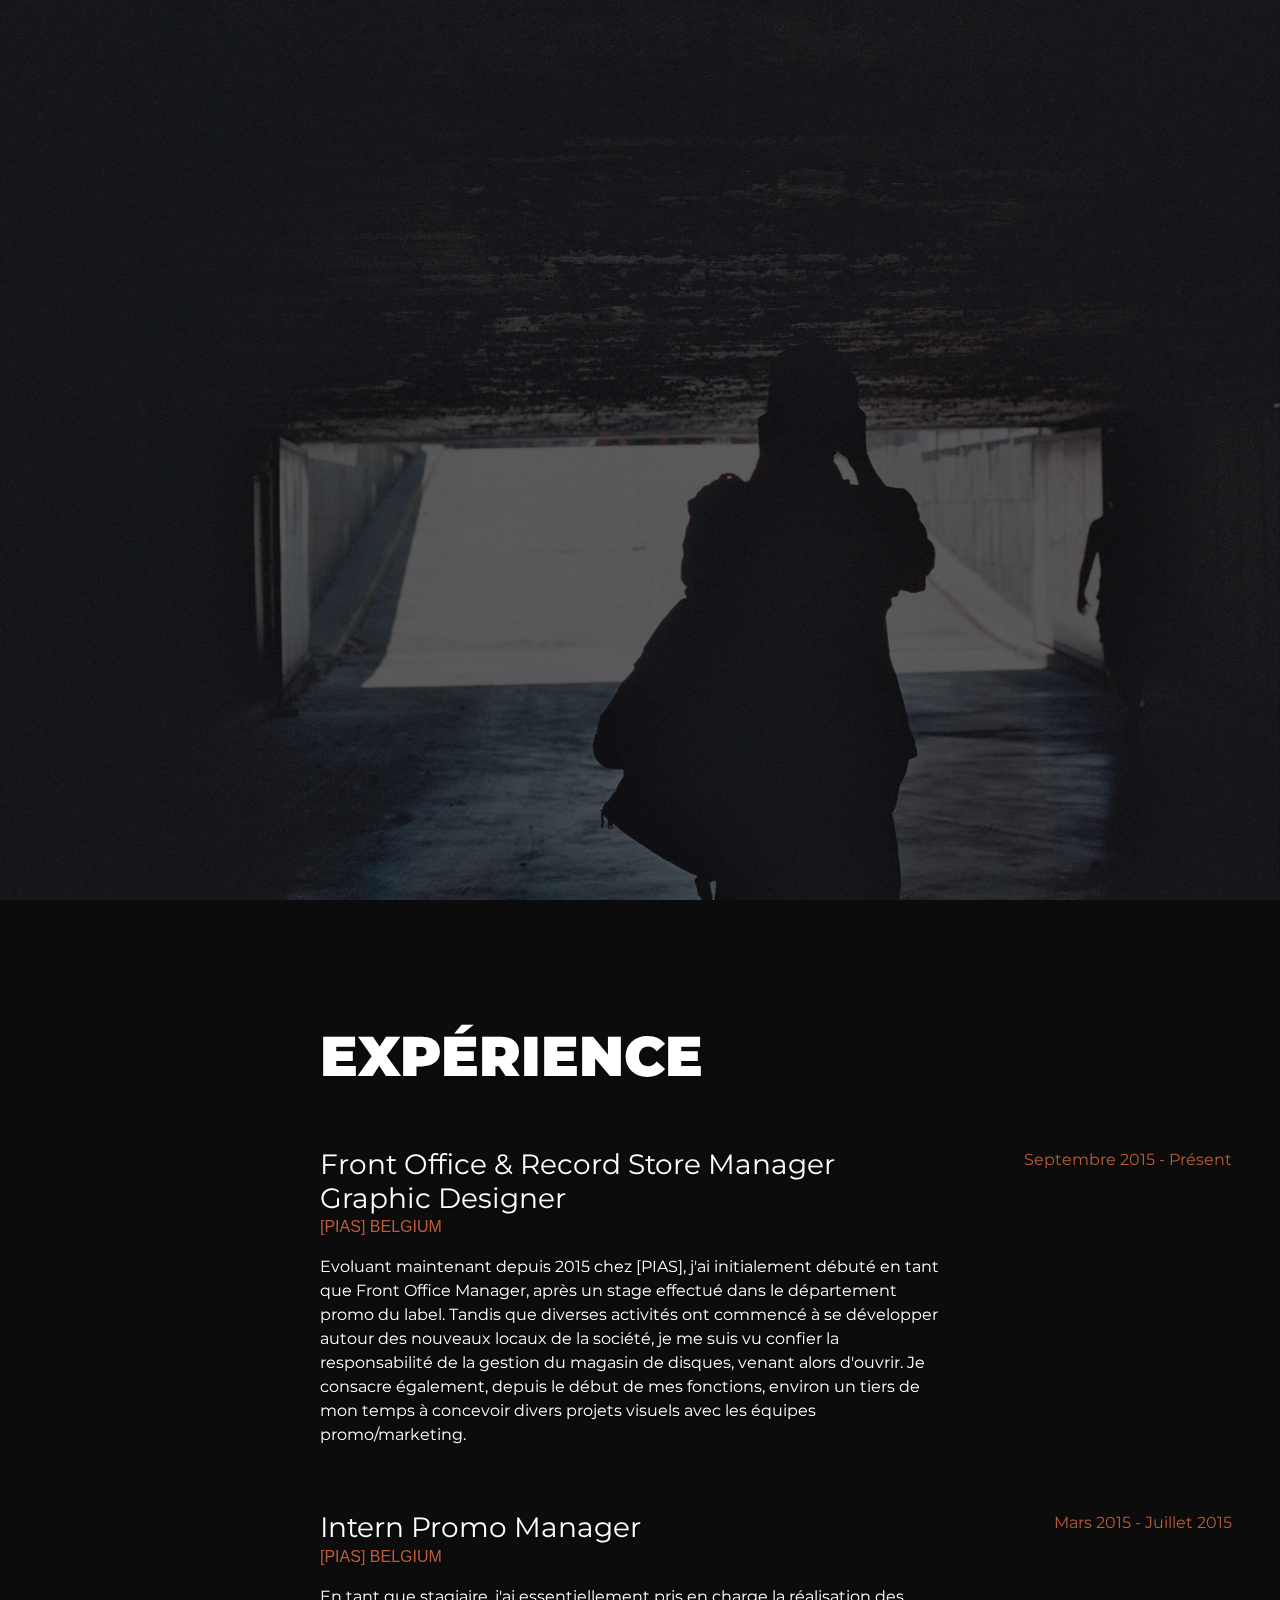
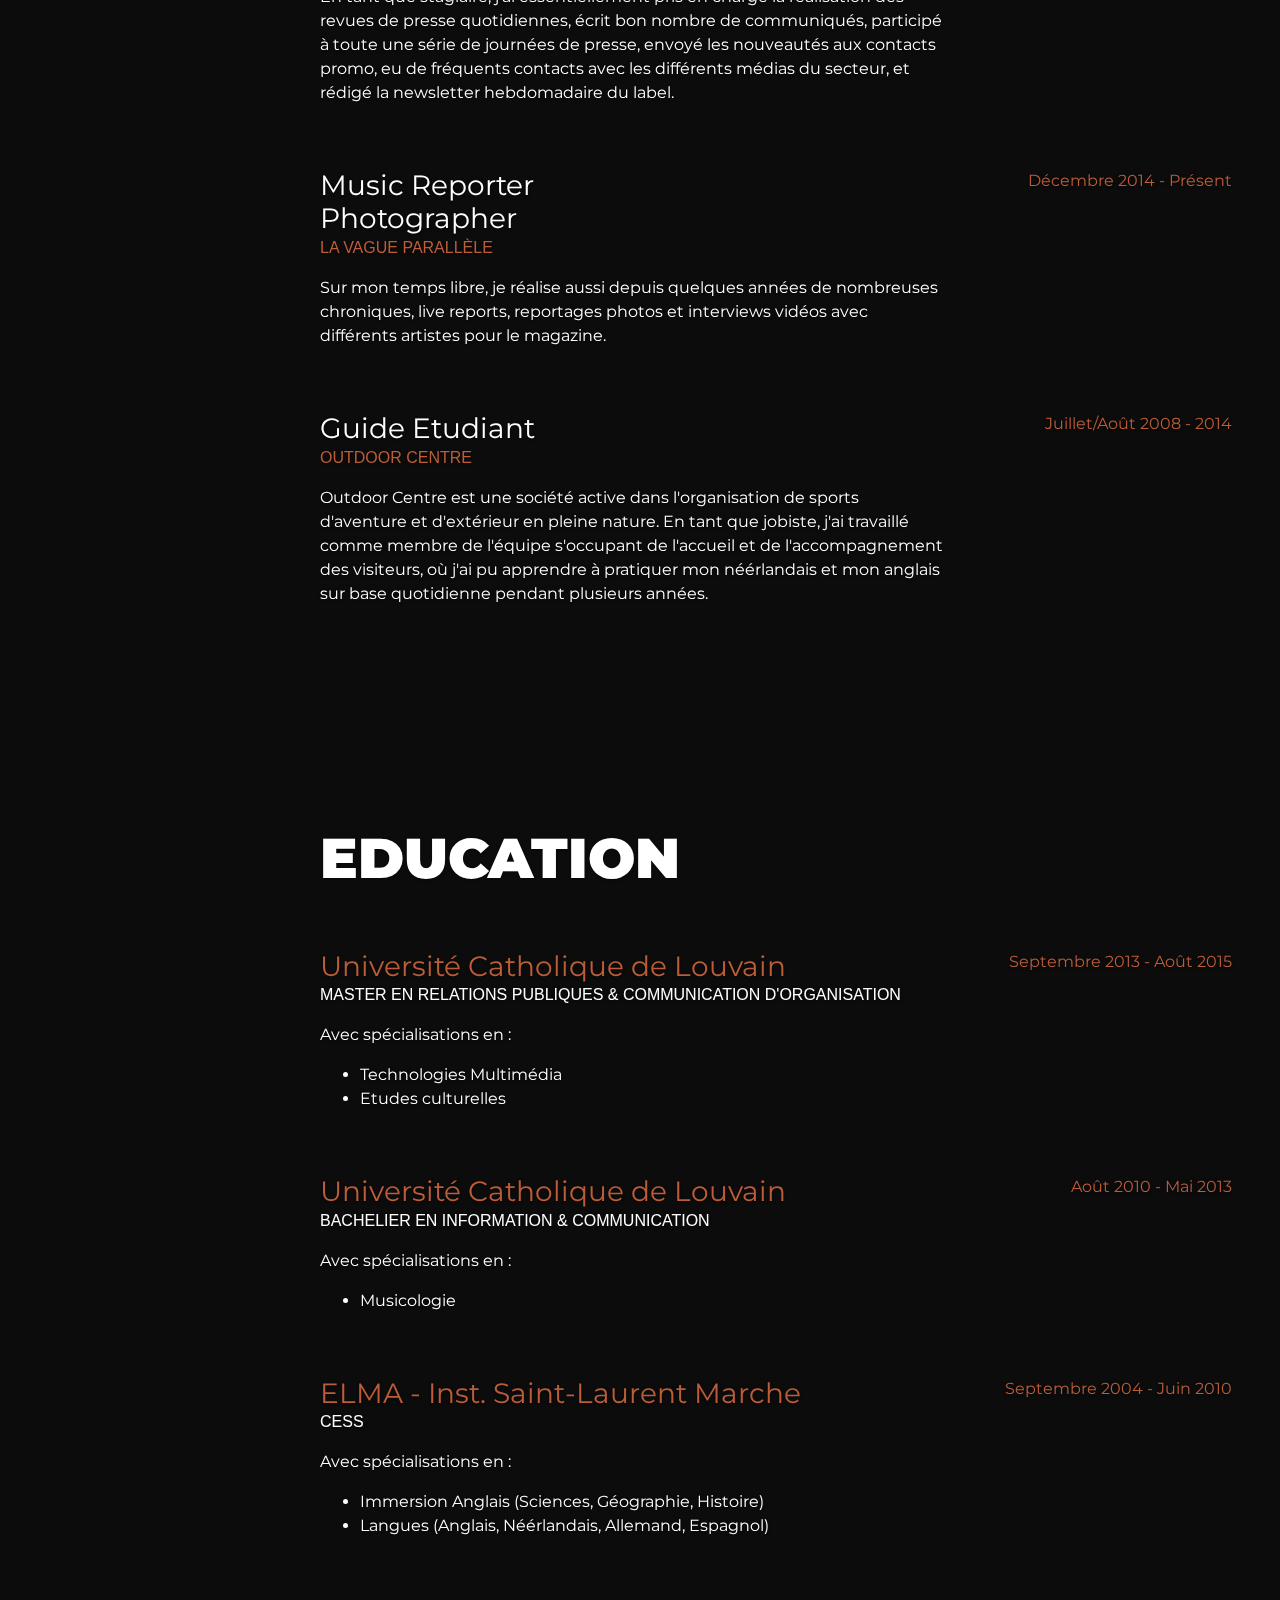
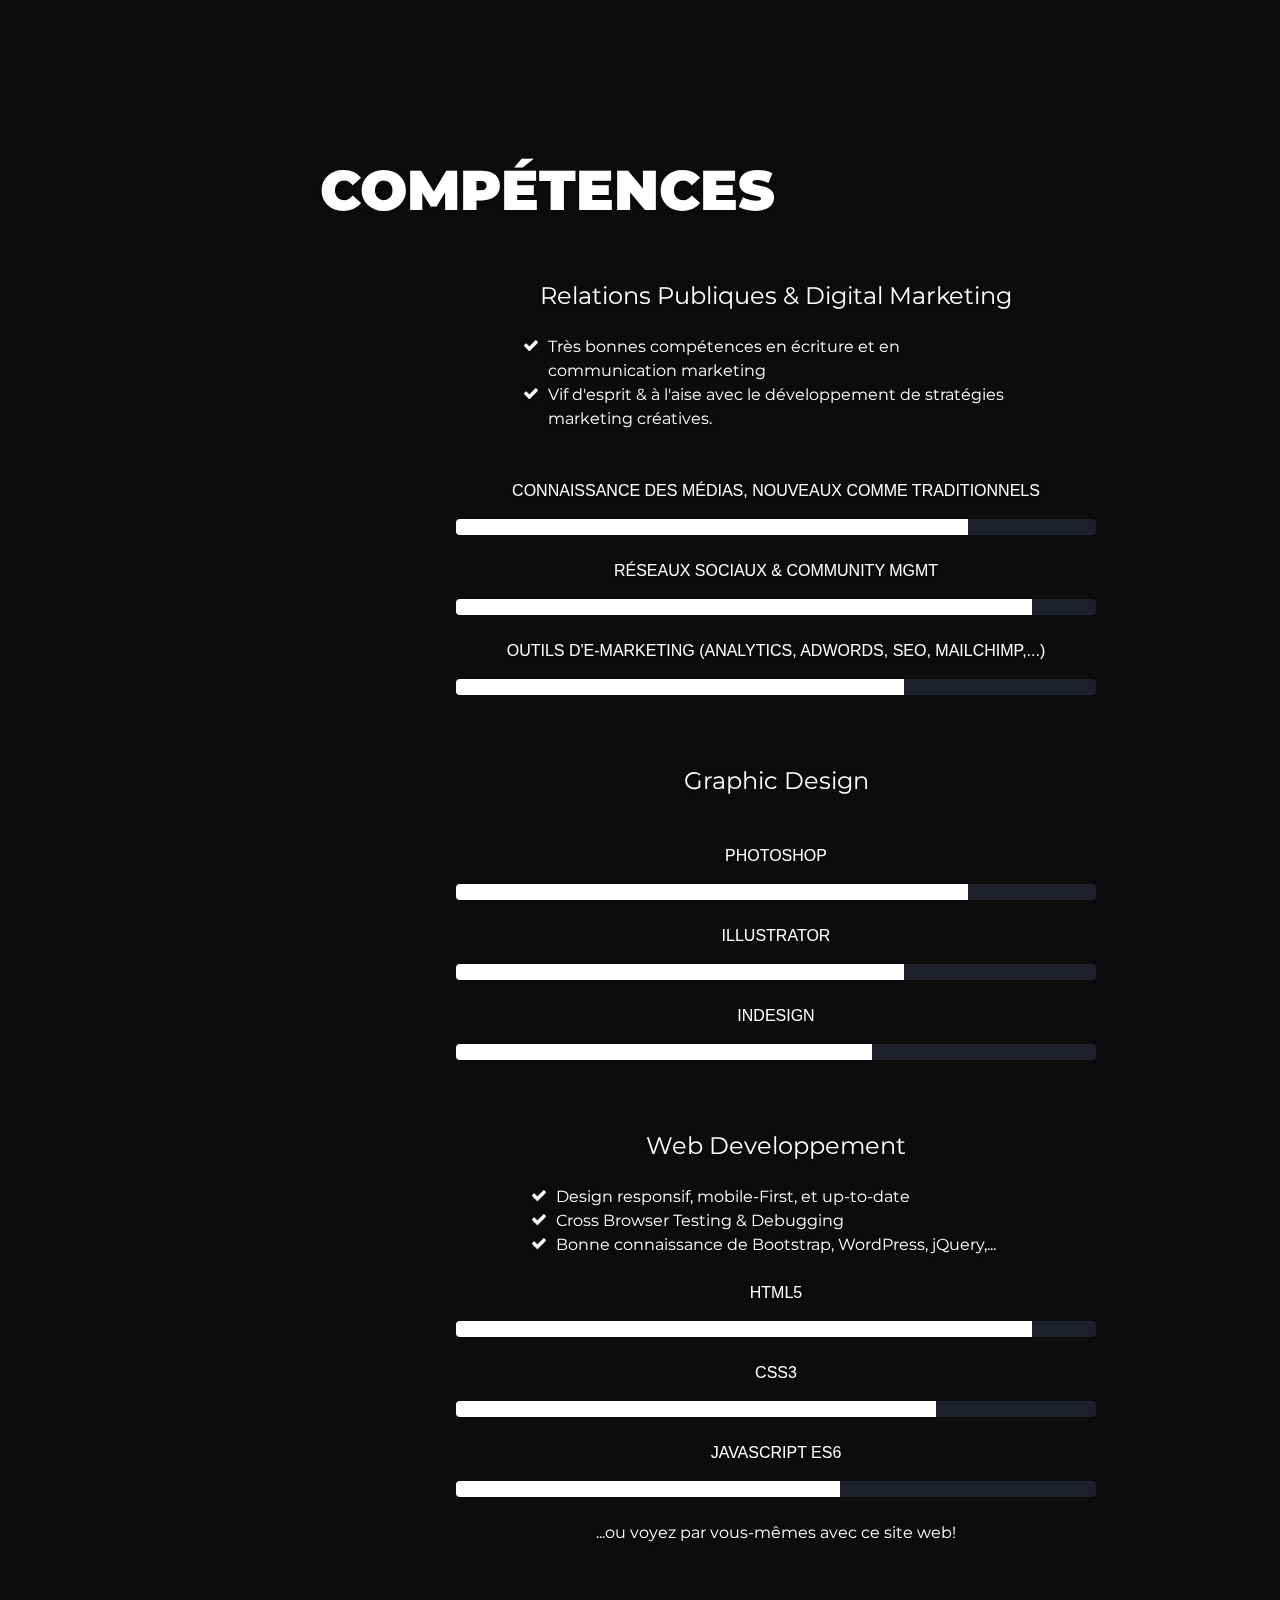
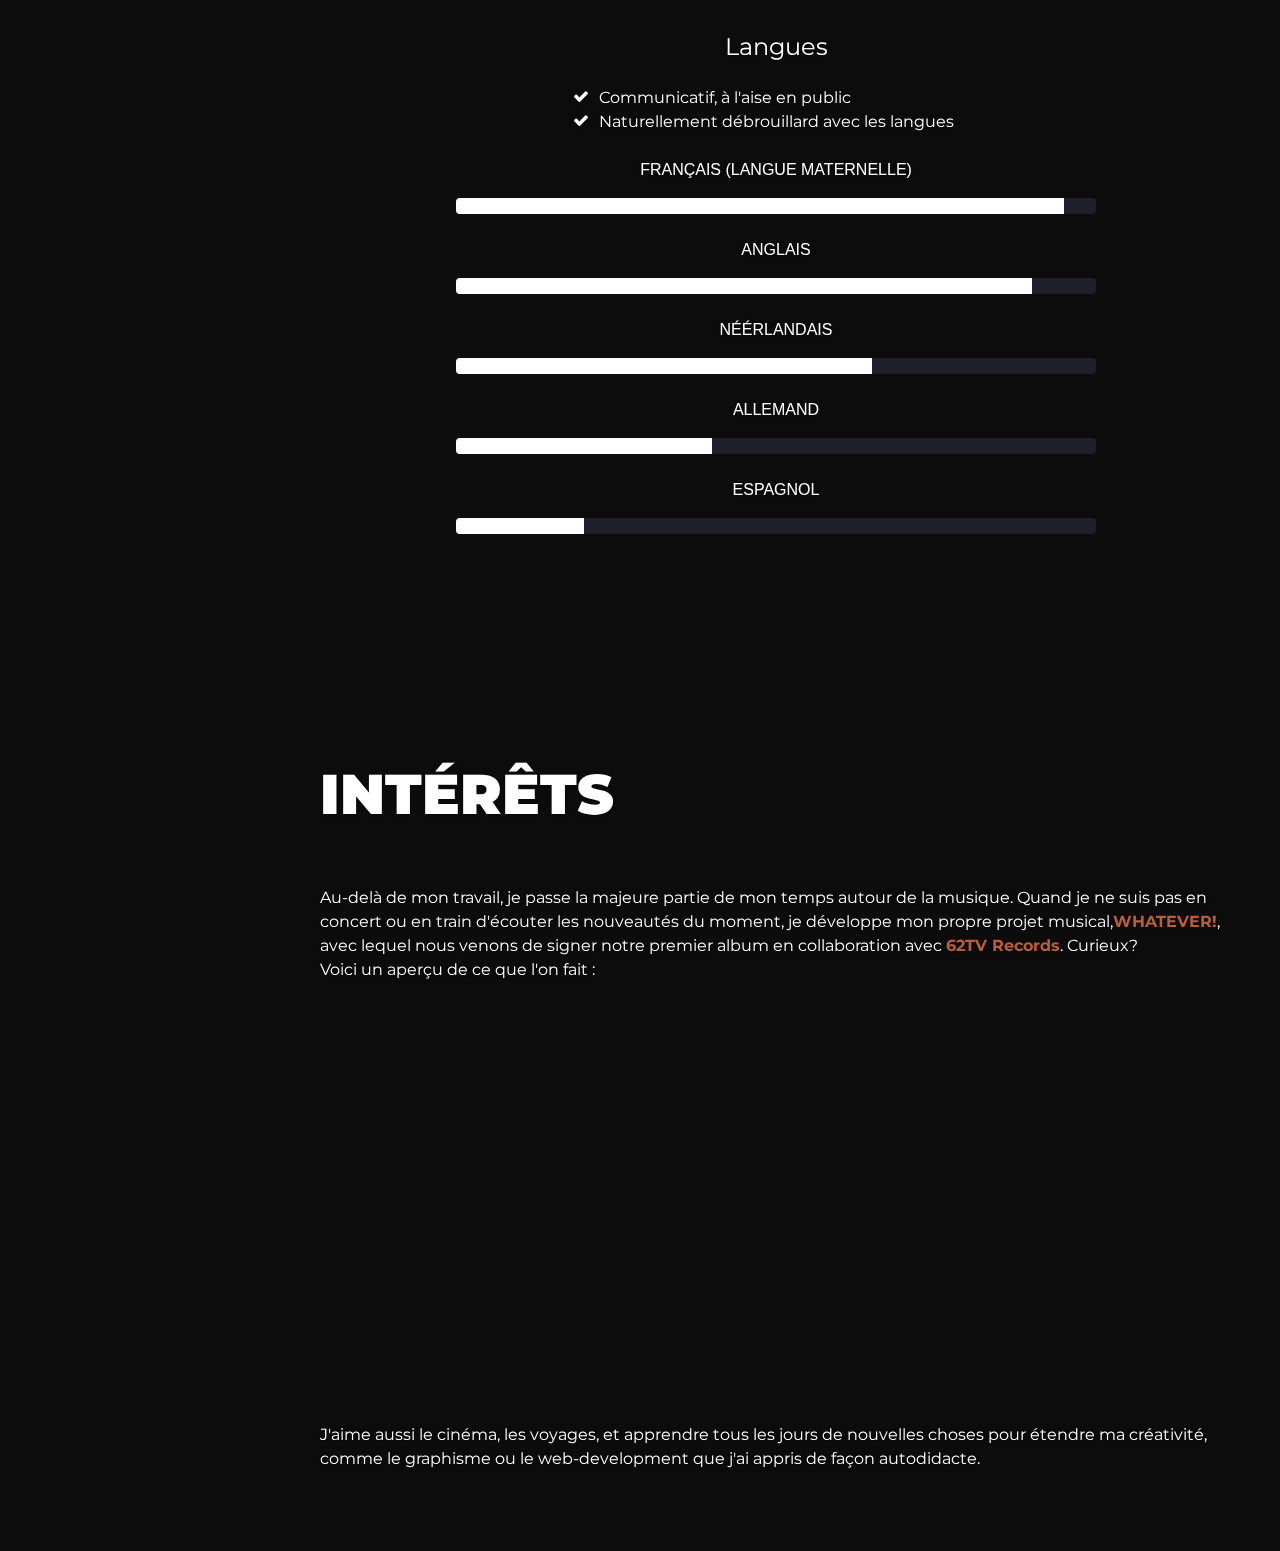
<file: index2.html>
<!DOCTYPE html>
<html lang="en">

  <head>

    <meta charset="utf-8">
    <meta name="viewport" content="width=device-width, initial-scale=1, shrink-to-fit=no">
    <meta name="description" content="">
    <meta name="author" content="">

    <title>CV - Nicolas Nollomont</title>
    <link rel="stylesheet" href="https://maxcdn.bootstrapcdn.com/bootstrap/4.0.0-alpha.6/css/bootstrap.min.css" integrity="sha384-rwoIResjU2yc3z8GV/NPeZWAv56rSmLldC3R/AZzGRnGxQQKnKkoFVhFQhNUwEyJ" crossorigin="anonymous">
    <!-- Bootstrap core CSS -->
    <link href="bootstrap.min.css" rel="stylesheet">

    <!-- Custom fonts for this template -->
    <link href="https://fonts.googleapis.com/css?family=Saira+Extra+Condensed:100,200,300,400,500,600,700,800,900" rel="stylesheet">
    <link href="https://fonts.googleapis.com/css?family=Open+Sans:300,300i,400,400i,600,600i,700,700i,800,800i" rel="stylesheet">
    <link href="https://fonts.googleapis.com/css?family=Montserrat" rel="stylesheet">
    <link href="font-awesome.min.css" rel="stylesheet">
    <link href="devicons.min.css" rel="stylesheet">
    <link href="simple-line-icons.css" rel="stylesheet">

    <!-- Custom styles for this template -->
    
    <!-- Custom styles for this template -->
    <link href="resume.css" rel="stylesheet">
    <link href="cover2.css" rel="stylesheet">
    <link href="mystyle2.css" rel="stylesheet">
<!-- <script>
function myFunction() {
    if (window.matchMedia("(max-width: 650px)").matches) {
        $(window).scroll(function() {
  var scrolledY = $(window).scrollTop();
  $('body').css('background-position', 'left ' + ((scrolledY)) + 'px');
});
    } else {
        return true;
    }
}

</script> -->
  </head>

  <body id="page-top">
<div class="masthead clearfix slide-up-fade-in nav-down hide-nav">
            <div class="inner slide-up-fade-in">
              <h5 class="masthead-brand">Nicolas Nollomont</h5>
              <nav>
                <ul class="masthead-nav">
                  <li><a href="index.html">Accueil</a></li>
                  <li><a href="index3.html">Pourquoi m'engager?</a></li>
                  <li class="active"><a href="index2.html">CV</a></li>
                  
                  
                </ul>
              </nav>
            </div>
          </div>

    <nav class="navbar navbar-expand-lg navbar-dark bg-primary fixed-top slide-up-fade-in" id="sideNav">
      <a class="navbar-brand js-scroll-trigger" href="#page-top">
        <span class="d-none d-lg-block">
          <img class="img-fluid img-profile rounded-circle mx-auto mb-2" src="PP.png" alt="">
        </span>
      </a>
      <button class="navbar-toggler" type="button" data-toggle="collapse" data-target="#navbarSupportedContent" aria-controls="navbarSupportedContent" aria-expanded="false" aria-label="Toggle navigation">
        <span class="navbar-toggler-icon"></span>
      </button>
      <div class="collapse navbar-collapse" id="navbarSupportedContent">
        <ul class="navbar-nav">
          <li class="nav-item">
            <a class="nav-link js-scroll-trigger" href="#about">A Propos</a>
          </li>
          <li class="nav-item">
            <a class="nav-link js-scroll-trigger" href="#experience">Expérience</a>
          </li>
          <li class="nav-item">
            <a class="nav-link js-scroll-trigger" href="#education">Education</a>
          </li>
          <li class="nav-item">
            <a class="nav-link js-scroll-trigger" href="#skills">Compétences</a>
          </li>
          <li class="nav-item">
            <a class="nav-link js-scroll-trigger" href="#interests">Intérêts</a>
          </li>
          <li class="nav-item">
           <!--  <a class="nav-link js-scroll-trigger" href="#awards">Awards</a> -->
          </li>
        </ul>
      </div>
    </nav>

    <div class="container-fluid p-0 slide-up-fade-in">

      <section class="resume-section p-3 p-lg-5 d-flex d-column" id="about">
        <div class="my-auto">
          <h2 class="mb-0">Nicolas
            <span class="text-primary">Nollomont</span>
          </h2>
          <div class="subheading mb-5">1000 Bruxelles
            <a href="mailto:nicolasnollomont@gmail.com nicolas.nollomont@pias.com">nicolasnollomont@gmail.com</a>
          </div>
          <p class="mb-5">Passionné de musique et de nouvelles technologies, on me décrit souvent comme une personne à l'esprit créatif, indépendant et travaillant dur. Au-delà de mes solides connaissances en web-design et graphisme, je possède également un Master en Relations Publiques, et j'ai déjà eu l'occasion de travailler plus de 2 ans et demi dans l'industrie de la musique. Aujourd'hui, je suis plus que jamais prêt à amener ma carrière professionnelle au niveau supérieur.
          </p>
          <ul class="list-inline list-social-icons mb-0">
            <li class="list-inline-item list-social-icon1">
              <a href="https://www.facebook.com/nicolas.nollomont" target="_blank">
                <span class="fa-stack fa-lg">
                  <i class="fa fa-circle fa-stack-2x"></i>
                  <i class="fa fa-facebook fa-stack-1x fa-inverse"></i>
                </span>
              </a>
            </li>
            <li class="list-inline-item list-social-icon2">
              <a href="https://twitter.com/NNollomont" target="_blank">
                <span class="fa-stack fa-lg">
                  <i class="fa fa-circle fa-stack-2x"></i>
                  <i class="fa fa-twitter fa-stack-1x fa-inverse"></i>
                </span>
              </a>
            </li>
            <li class="list-inline-item list-social-icon3">
              <a href="https://www.linkedin.com/in/nicolas-nollomont-4b68a5a9/" target="_blank">
                <span class="fa-stack fa-lg">
                  <i class="fa fa-circle fa-stack-2x"></i>
                  <i class="fa fa-linkedin fa-stack-1x fa-inverse"></i>
                </span>
              </a>
            </li>
            <li class="list-inline-item list-social-icon4">
              <a href="https://open.spotify.com/user/piasreception?si=O1nRzdF_QyuCpkEbkz2K2A" target="_blank">
                <span class="fa-stack fa-lg">
                  <i class="fa fa-circle fa-stack-2x"></i>
                  <i class="fa fa-spotify fa-stack-1x fa-inverse"></i>
                </span>
              </a>
            </li>
          </ul> 
          <br>
          <form action="index3.html" class="button-wrapper">
                      <input type="submit" value="Pourquoi m'engager?" class="btn btn-xl btn-primary mybutton fade-in4">
                    </div>
                  </form>
        </div>
      </section>

      <section class="resume-section p-3 p-lg-5 d-flex flex-column" id="experience">
        <div class="my-auto">
          <h2 class="mb-5">Expérience</h2>

          <div class="resume-item d-flex flex-column flex-md-row mb-5">
            <div class="resume-content mr-auto">
              <h3 class="mb-0">Front Office & Record Store Manager <br> Graphic Designer</h3>
              <div class="subheading mb-3"><a href="http://www.pias.com"  target="_blank">[PIAS] Belgium</a></div>
              <p>Evoluant maintenant depuis 2015 chez [PIAS], j'ai initialement débuté en tant que Front Office Manager, après un stage effectué dans le département promo du label. Tandis que diverses activités ont commencé à se développer autour des nouveaux locaux de la société, je me suis vu confier la responsabilité de la gestion du magasin de disques, venant alors d'ouvrir. Je consacre également, depuis le début de mes fonctions, environ un tiers de mon temps à concevoir divers projets visuels avec les équipes promo/marketing.</p>
            </div>
            <div class="resume-date text-md-right">
              <span class="text-primary">Septembre 2015 - Présent</span>
            </div>
          </div>

          <div class="resume-item d-flex flex-column flex-md-row mb-5">
            <div class="resume-content mr-auto">
              <h3 class="mb-0">Intern Promo Manager</h3>
              <div class="subheading mb-3"><a href="http://www.pias.com"  target="_blank">[PIAS] Belgium</a></div>
              <p>En tant que stagiaire, j'ai essentiellement pris en charge la réalisation des revues de presse quotidiennes, écrit bon nombre de communiqués, participé à toute une série de journées de presse, envoyé les nouveautés aux contacts promo, eu de fréquents contacts avec les différents médias du secteur, et rédigé la newsletter hebdomadaire du label.</p>
            </div>
            <div class="resume-date text-md-right">
              <span class="text-primary">Mars 2015 - Juillet 2015</span>
            </div>
          </div>

          <div class="resume-item d-flex flex-column flex-md-row mb-5">
            <div class="resume-content mr-auto">
              <h3 class="mb-0"> Music Reporter <br> Photographer</h3>
              <div class="subheading mb-3"><a href="http://lavagueparallele.com/"  target="_blank">La Vague Parallèle</a></div>
              <p>Sur mon temps libre, je réalise aussi depuis quelques années de nombreuses chroniques, live reports, reportages photos et interviews vidéos avec différents artistes pour le magazine.</p>
            </div>
            <div class="resume-date text-md-right">
              <span class="text-primary">Décembre 2014 - Présent </span>
            </div>
          </div>

          <div class="resume-item d-flex flex-column flex-md-row">
            <div class="resume-content mr-auto">
              <h3 class="mb-0">Guide Etudiant</h3>
              <div class="subheading mb-3"><a href="http://www.outdoor-centre.be/en" target="_blank">Outdoor Centre</a></div>
              <p>Outdoor Centre est une société active dans l'organisation de sports d'aventure et d'extérieur en pleine nature. En tant que jobiste, j'ai travaillé comme membre de l'équipe s'occupant de l'accueil et de l'accompagnement des visiteurs, où j'ai pu apprendre à pratiquer mon néérlandais et mon anglais sur base quotidienne pendant plusieurs années. </p>
            </div>
            <div class="resume-date text-md-right">
              <span class="text-primary">Juillet/Août 2008 - 2014</span>
            </div>
          </div>

        </div>

      </section>

      <section class="resume-section p-3 p-lg-5 d-flex flex-column" id="education">
        <div class="my-auto">
          <h2 class="mb-5">Education</h2>

          <div class="resume-item d-flex flex-column flex-md-row mb-5">
            <div class="resume-content mr-auto">
              <h3 class="mb-0"><a href="https://uclouvain.be/fr/index.html" target="_blank">Université Catholique de Louvain</a></h3>
              <div class="subheading mb-3">Master en Relations Publiques & Communication d'Organisation </div>
              <div>
                <p> Avec spécialisations en : <br>
                <ul class="list-left">
                  <li>Technologies Multimédia</li>
                  <li>Etudes culturelles</li>
                </ul>
                </p>
                </div>
              </div>
            <div class="resume-date text-md-right">
              <span class="text-primary">Septembre 2013 - Août 2015</span>
            </div>
          
        </div>

          <div class="resume-item d-flex flex-column flex-md-row mb-5">
            <div class="resume-content mr-auto">
              <h3 class="mb-0"><a href="https://uclouvain.be/fr/index.html" target="_blank">Université Catholique de Louvain</a></h3>
              <div class="subheading mb-3">Bachelier en Information & Communication</div>
              <div>
                <p>Avec spécialisations en : <br>
                <ul class="list-left">
                  <li>Musicologie</li>
                </ul>
              </p>
            </div>
            </div>
            <div class="resume-date text-md-right">
              <span class="text-primary">Août 2010 - Mai 2013</span>
            </div>
          
        </div>

        <div class="resume-item d-flex flex-column flex-md-row">
            <div class="resume-content mr-auto">
              <h3 class="mb-0"><a href="https://saintlaurent.enseignementlibremarche.be/presentation/" target="_blank">ELMA - Inst. Saint-Laurent Marche </a></h3>
              <div class="subheading mb-3">CESS</div>
              <div>
                <p>Avec spécialisations en : <br>
                <ul class="list-left">
                  <li>Immersion Anglais (Sciences, Géographie, Histoire)</li>
                  <li>Langues (Anglais, Néérlandais, Allemand, Espagnol)</li>
                </ul>
              </p>
            </div>
            </div>
            <div class="resume-date text-md-right">
              <span class="text-primary">Septembre 2004 - Juin 2010
          </div>
        
      </section>

      <section class="resume-section p-3 p-lg-5 d-flex flex-column" id="skills">
        <div class="my-auto">
          <h2 class="mb-5">Compétences</h2>
          <h4 class="skill mb-0"> Relations Publiques & Digital Marketing</h4>
          <br>
          <div class="workflow">
          <ul class="fa-ul mb-0 workflow-ul">
            <li>
              <i class="fa-li fa fa-check"></i>
              Très bonnes compétences en écriture et en communication marketing</li>
            <li>
              <i class="fa-li fa fa-check"></i>
              Vif d'esprit &amp; à l'aise avec le développement de stratégies marketing créatives. </li>
          </ul>
          </div>
          <br>
          <br>

          <div class="subheading mb-3 skill">Connaissance des médias, nouveaux comme traditionnels</div>
          <div class="progress">
          <div class="progress-bar progress-bar-striped progress-bar-animated progress-barey4" role="progressbar" aria-valuenow="75" aria-valuemin="0" aria-valuemax="100" style="width: 80%"></div></div>
          <br>

          <div class="subheading mb-3 skill">Réseaux Sociaux &amp; Community MGMT</div>
          <div class="progress">
          <div class="progress-bar progress-bar-striped progress-bar-animated progress-barey5" role="progressbar" aria-valuenow="75" aria-valuemin="0" aria-valuemax="100" style="width: 90%"></div></div>
          <br> 

          <div class="subheading mb-3 skill">Outils d'E-Marketing (Analytics, AdWords, SEO, Mailchimp,...)</div>
          <div class="progress">
          <div class="progress-bar progress-bar-striped progress-bar-animated progress-barey5" role="progressbar" aria-valuenow="75" aria-valuemin="0" aria-valuemax="100" style="width: 70%"></div></div>
          <br>
<br>
<br>
          <h4 class="skill mb-5">Graphic Design</h4>


          <div class="subheading mb-3 skill">Photoshop</div>
          <div class="progress">
          <div class="progress-bar progress-bar-striped progress-bar-animated progress-barey6" role="progressbar" aria-valuenow="75" aria-valuemin="0" aria-valuemax="100" style="width: 80%"></div></div>
          <br>

          <div class="subheading mb-3 skill">Illustrator</div>
          <div class="progress">
          <div class="progress-bar progress-bar-striped progress-bar-animated progress-barey2" role="progressbar" aria-valuenow="75" aria-valuemin="0" aria-valuemax="100" style="width: 70%"></div></div>
          <br>

          <div class="subheading mb-3 skill">InDesign</div>
          <div class="progress">
          <div class="progress-bar progress-bar-striped progress-bar-animated progress-barey3" role="progressbar" aria-valuenow="75" aria-valuemin="0" aria-valuemax="100" style="width: 65%"></div></div>
          <br>
<br>
<br>
              <h4 class="skill mb-0">Web Developpement</h4>

       <br>
       <div class="workflow">
          <ul class="fa-ul mb-0 workflow-ul">
            <li>
              <i class="fa-li fa fa-check"></i>
              Design responsif, mobile-First, et up-to-date </li>
            <li>
              <i class="fa-li fa fa-check"></i>
              Cross Browser Testing &amp; Debugging</li>
                 <li>
              <i class="fa-li fa fa-check"></i>
              Bonne connaissance de Bootstrap, WordPress, jQuery,...</li>
          </ul>
          <br>
          <br>
       </div>
          </div>
          <div class="subheading mb-3 skill">HTML5</div>
          <div class="progress">
          <div class="progress-bar progress-bar-striped progress-bar-animated progress-barey7" role="progressbar" aria-valuenow="75" aria-valuemin="0" aria-valuemax="100" style="width: 90%"></div></div>
          <br>

          <div class="subheading mb-3 skill">CSS3</div>
          <div class="progress">
          <div class="progress-bar progress-bar-striped progress-bar-animated progress-barey8" role="progressbar" aria-valuenow="75" aria-valuemin="0" aria-valuemax="100" style="width: 75%"></div></div>
          <br>

          <div class="subheading mb-3 skill">Javascript ES6</div>
          <div class="progress">
          <div class="progress-bar progress-bar-striped progress-bar-animated progress-barey9" role="progressbar" aria-valuenow="75" aria-valuemin="0" aria-valuemax="100" style="width: 60%"></div></div>
          <br>

           <p class="skill">...ou voyez par vous-mêmes avec ce site web!</p>
<br>
<br>
<br>
 <h4 class="skill mb-0">Langues</h4>

       <br>
       <div class="workflow">
          <ul class="fa-ul mb-0 workflow-ul">
            <li>
              <i class="fa-li fa fa-check"></i>
              Communicatif, à l'aise en public</li>
            <li>
              <i class="fa-li fa fa-check"></i>
              Naturellement débrouillard avec les langues</li>
          </ul>
          <br>
          <br>
       </div>
          
          <div class="subheading mb-3 skill">Français (Langue maternelle)</div>
          <div class="progress">
          <div class="progress-bar progress-bar-striped progress-bar-animated progress-barey10" role="progressbar" aria-valuenow="75" aria-valuemin="0" aria-valuemax="100" style="width: 95%"></div></div>
          <br>

          <div class="subheading mb-3 skill">Anglais</div>
          <div class="progress">
          <div class="progress-bar progress-bar-striped progress-bar-animated progress-barey11" role="progressbar" aria-valuenow="75" aria-valuemin="0" aria-valuemax="100" style="width: 90%"></div></div>
          <br>

          <div class="subheading mb-3 skill">Néérlandais</div>
          <div class="progress">
          <div class="progress-bar progress-bar-striped progress-bar-animated progress-barey12" role="progressbar" aria-valuenow="75" aria-valuemin="0" aria-valuemax="100" style="width: 65%"></div></div>
          <br>
          <div class="subheading mb-3 skill">Allemand</div>
          <div class="progress">
          <div class="progress-bar progress-bar-striped progress-bar-animated progress-barey13" role="progressbar" aria-valuenow="75" aria-valuemin="0" aria-valuemax="100" style="width: 40%"></div></div>
          <br>
          <div class="subheading mb-3 skill">Espagnol</div>
          <div class="progress">
          <div class="progress-bar progress-bar-striped progress-bar-animated progress-barey14" role="progressbar" aria-valuenow="75" aria-valuemin="0" aria-valuemax="100" style="width: 20%"></div></div>
          <br>

         
        </div>
      </section>

      <section class="resume-section p-3 p-lg-5 d-flex flex-column" id="interests">
        
          <h2 class="mb-5">Intérêts</h2>
          <p>Au-delà de mon travail, je passe la majeure partie de mon temps autour de la musique. Quand je ne suis pas en concert ou en train d'écouter les nouveautés du moment, je développe mon propre projet musical,<a href="https://www.facebook.com/whateverisaband/?ref=br_tf>" target="_blank"><strong>WHATEVER!</strong></a>, avec lequel nous venons de signer notre premier album en collaboration avec <a href="https://http://www.62tvrecords.com/>" target="_blank"><strong>62TV Records</strong></a>. Curieux? <br>Voici un aperçu de ce que l'on fait :</p>
          <div class="iframebox"><div class="embed-responsive embed-responsive-16by9""><iframe width="560" height="315" src="https://www.youtube.com/embed/D_YP2y-tM5M" frameborder="0" allow="autoplay; encrypted-media" allowfullscreen align="middle"></iframe></div></div>
          <br>
          <p class="mb-0"></p>J'aime aussi le cinéma, les voyages, et apprendre tous les jours de nouvelles choses pour étendre ma créativité, comme le graphisme ou le web-development que j'ai appris de façon autodidacte.
         
      </section>

    <!--   <section class="resume-section p-3 p-lg-5 d-flex flex-column" id="awards">
        <div class="my-auto">
          <h2 class="mb-5">Awards &amp; Certifications</h2>
          <ul class="fa-ul mb-0">
            <li>
              <i class="fa-li fa fa-trophy text-warning"></i>
              Google Analytics Certified Developer</li>
            <li>
              <i class="fa-li fa fa-trophy text-warning"></i>
              Mobile Web Specialist - Google Certification</li>
            <li>
              <i class="fa-li fa fa-trophy text-warning"></i>
              1<sup>st</sup>
              Place - University of Colorado Boulder - Emerging Tech Competition 2009</li>
            <li>
              <i class="fa-li fa fa-trophy text-warning"></i>
              1<sup>st</sup>
              Place - University of Colorado Boulder - Adobe Creative Jam 2008 (UI Design Category)</li>
            <li>
              <i class="fa-li fa fa-trophy text-warning"></i>
              2<sup>nd</sup>
              Place - University of Colorado Boulder - Emerging Tech Competition 2008</li>
            <li>
            <li>
              <i class="fa-li fa fa-trophy text-warning"></i>
              1<sup>st</sup>
              Place - James Buchanan High School - Hackathon 2006</li>
            <li>
              <i class="fa-li fa fa-trophy text-warning"></i>
              3<sup>rd</sup>
              Place - James Buchanan High School - Hackathon 2005</li>
          </ul>
        </div>
      </section> -->

    </div>

    <!-- Bootstrap core JavaScript -->
    <script src="jquery.min.js"></script>
    <script src="bootstrap.bundle.min.js"></script>

    <!-- Plugin JavaScript -->
    <script src="jquery.easing.min.js"></script>

    <!-- Custom scripts for this template -->
    <script src="resume.min.js"></script>

    <script src="myscript.js"></script>

  </body>

</html>
</file>
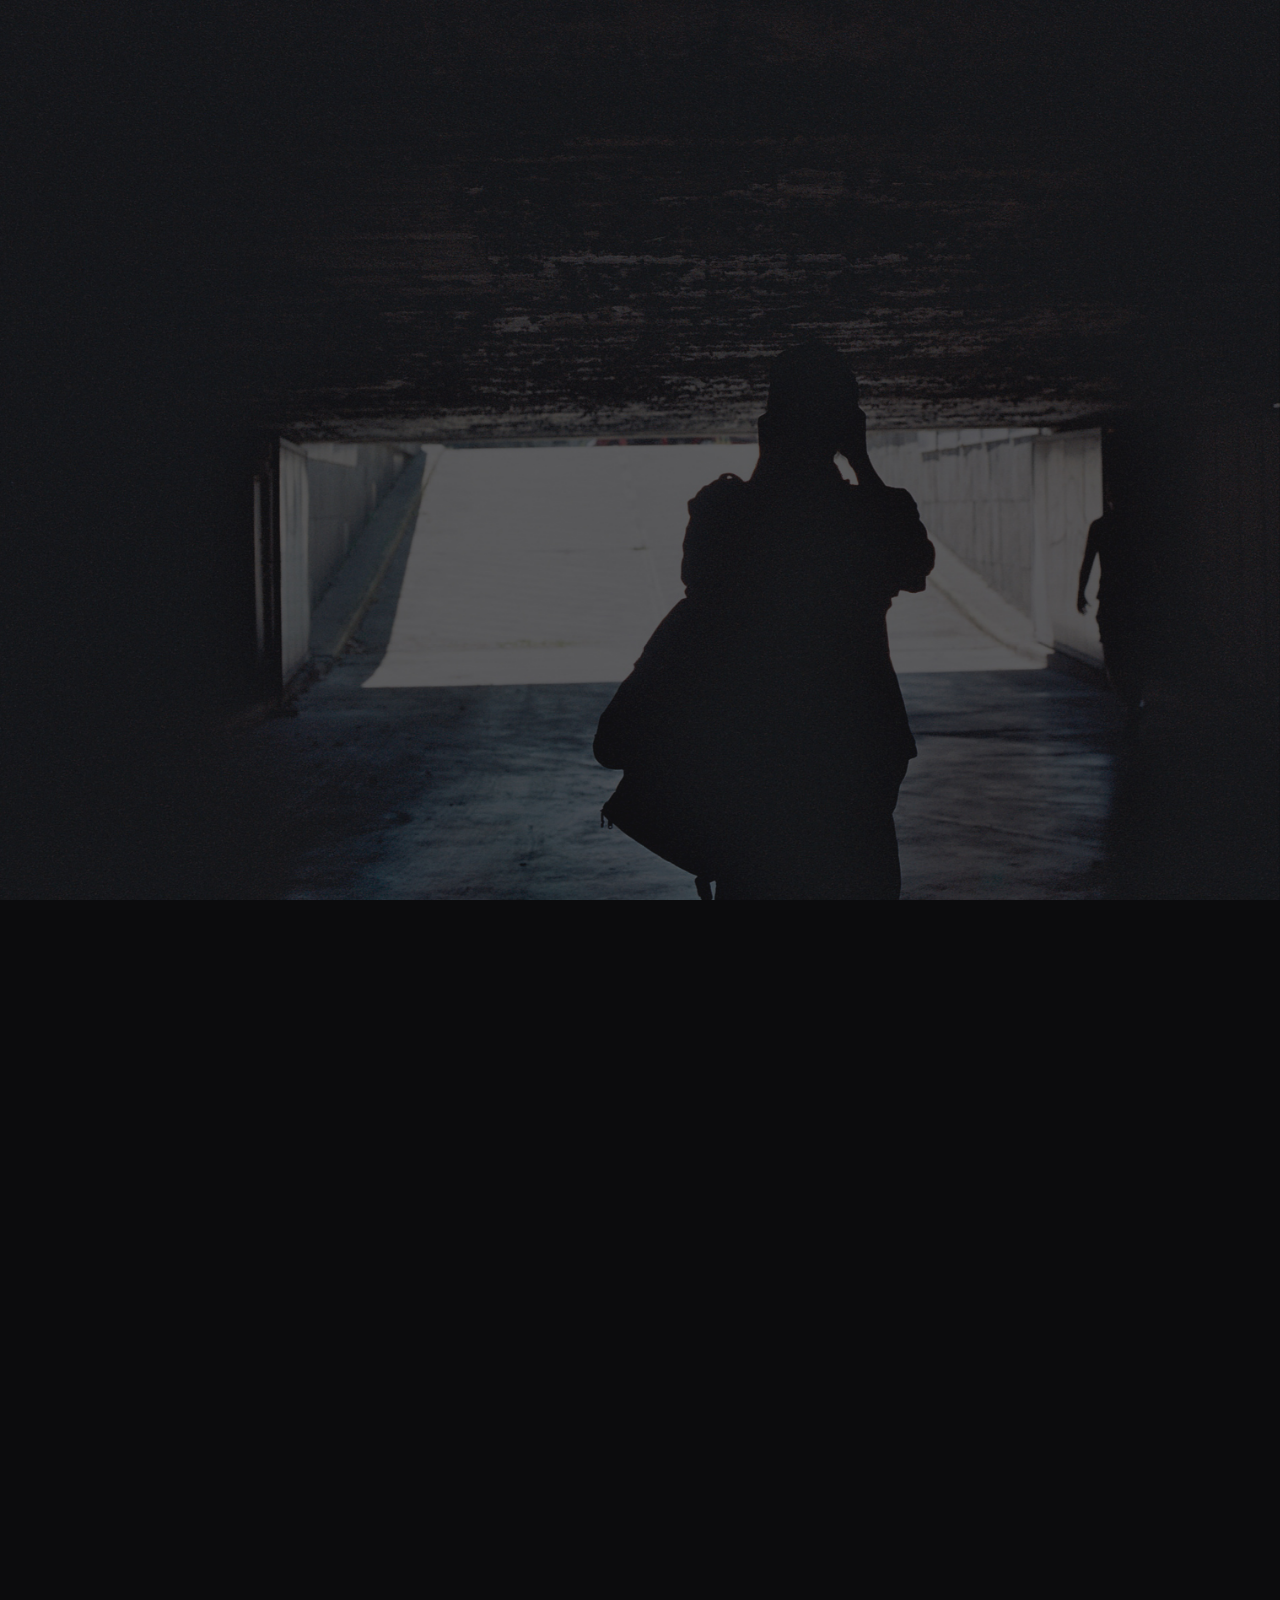
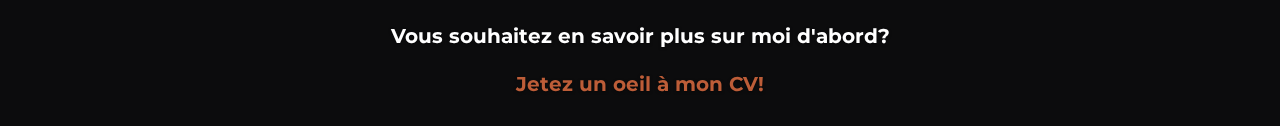
<file: index3.html>
<!DOCTYPE html>
<html lang="en">

  <head>

    <meta charset="utf-8">
    <meta name="viewport" content="width=device-width, initial-scale=1, shrink-to-fit=no">
    <meta name="description" content="">
    <meta name="author" content="">

    <title>Pourquoi m'engager?</title>
    <link rel="stylesheet" href="https://maxcdn.bootstrapcdn.com/bootstrap/4.0.0-alpha.6/css/bootstrap.min.css" integrity="sha384-rwoIResjU2yc3z8GV/NPeZWAv56rSmLldC3R/AZzGRnGxQQKnKkoFVhFQhNUwEyJ" crossorigin="anonymous">
    <!-- Bootstrap core CSS -->
    <link href="bootstrap.min.css" rel="stylesheet">

    <!-- Custom fonts for this template -->
    <link href="https://fonts.googleapis.com/css?family=Saira+Extra+Condensed:100,200,300,400,500,600,700,800,900" rel="stylesheet">
    <link href="https://fonts.googleapis.com/css?family=Open+Sans:300,300i,400,400i,600,600i,700,700i,800,800i" rel="stylesheet">
    <link href="https://fonts.googleapis.com/css?family=Montserrat" rel="stylesheet">
    <link href="font-awesome.min.css" rel="stylesheet">
    <link href="devicons.min.css" rel="stylesheet">
    <link href="simple-line-icons.css" rel="stylesheet">

    <!-- Custom styles for this template -->
    
    <!-- Custom styles for this template -->
    <link href="resume2.css" rel="stylesheet">
    <link href="cover3.css" rel="stylesheet">
    <link href="mystyle2.css" rel="stylesheet">

</script>
  </head>

  <body id="page-top">
<div class="masthead clearfix slide-up-fade-in nav-down hide-nav">
            <div class="inner slide-up-fade-in">
              <h5 class="masthead-brand">Nicolas Nollomont</h5>
              <nav>
                <ul class="masthead-nav">
                  <li><a class="nava" href="index.html">Accueil</a></li>
                  <li class="active nava"><a href="index3.html">Pourquoi moi?</a></li>
                  <li><a class="nava" href="index2.html">CV</a></li>
                  
                </ul>
              </nav>
            </div>
          </div>

    <!-- <nav class="navbar navbar-expand-lg navbar-dark bg-primary fixed-top slide-up-fade-in" id="sideNav">
      <a class="navbar-brand js-scroll-trigger" href="#page-top">
        <span class="d-none d-lg-block">
          <img class="img-fluid img-profile rounded-circle mx-auto mb-2" src="PP.png" alt="">
        </span>
      </a>
      <button class="navbar-toggler" type="button" data-toggle="collapse" data-target="#navbarSupportedContent" aria-controls="navbarSupportedContent" aria-expanded="false" aria-label="Toggle navigation">
        <span class="navbar-toggler-icon"></span>
      </button>
      <div class="collapse navbar-collapse" id="navbarSupportedContent">
        <ul class="navbar-nav">
          <li class="nav-item">
            <a class="nav-link js-scroll-trigger" href="#about">About</a>
          </li>
          <li class="nav-item">
            <a class="nav-link js-scroll-trigger" href="#experience">Experience</a>
          </li>
          <li class="nav-item">
            <a class="nav-link js-scroll-trigger" href="#education">Education</a>
          </li>
          <li class="nav-item">
            <a class="nav-link js-scroll-trigger" href="#skills">Skills</a>
          </li>
          <li class="nav-item">
            <a class="nav-link js-scroll-trigger" href="#interests">Interests</a>
          </li>
          <li class="nav-item">
          <a class="nav-link js-scroll-trigger" href="#awards">Awards</a> 
          </li>
        </ul>
      </div>
    </nav> -->

    <div class="container-fluid p-0 slide-up-fade-in">

      <section class="resume-section p-3 p-lg-5 d-flex d-column">
        <div class="my-auto mytitle">
          <h6 class="mb-5">Alors comme ça, vous auriez besoin d'un assistant promo chez Back In The Dayz ?</h6>
          <h2 class="mb-0 ">Ne cherchez plus,</span></h2>
     
          
            

          <div class="resume-item d-flex flex-column flex-md-row mb-0">
            <div class="resume-content mr-auto">
              <h4 class="mb-5">vous l'avez juste devant vous!</h4>

<div>
          <img class="img-fluid img-profile rounded-circle mx-auto mb-2" width="200px" height="200px" src="PP.png" alt="">
        </div>
<h4 class="mb-5"><br>Pourquoi moi? Bonne question. Voici ce que je pourrais vous offrir :<br></h4>
<div class=flexbox1>
  <img class="box1" src="box1b.png">
  <img class="box2" src="box2b.png">
  <img class="box3" src="box3b.png">
  <img class="box4" src="box4b.png">
  <img class="box5" src="box5b.png">
  <img class="box6" src="box6b.png">
  <img class="box7" src="box7b.png">
  <img class="box8" src="box8b.png">
  <img class="box9" src="box9b.png">
</div>

      </section>
<h2 class="mb-0 myh2">N'attendez pas plus.</span></h2>
          <form action="mailto:nicolasnollomont@gmail.com" class="button-wrapper2 mb-5">
                      <input type="submit" value="ENGAGEZ-MOI MAINTENANT" class="btn btn-xl btn-primary mybutton fade-in4 ">
                    </div>
                  </form>
                   <div class="myfoottitle">
    <h5>Vous souhaitez en savoir plus sur moi d'abord?<a href="index2.html"><br><br>Jetez un oeil à mon CV!</a></h5>
        </div>
          </div>
        
      </section>

    </div>

    <!-- Bootstrap core JavaScript -->
    <script src="jquery.min.js"></script>
    <script src="bootstrap.bundle.min.js"></script>

    <!-- Plugin JavaScript -->
    <script src="jquery.easing.min.js"></script>

    <!-- Custom scripts for this template -->
    <script src="resume.min.js"></script>

    <script src="myscript.js"></script>

  </body>

</html>
</file>
<file: simple-line-icons.css>
@font-face {
  font-family: 'simple-line-icons';
  src: url('../fonts/Simple-Line-Icons.eot?v=2.4.0');
  src: url('../fonts/Simple-Line-Icons.eot?v=2.4.0#iefix') format('embedded-opentype'), url('../fonts/Simple-Line-Icons.woff2?v=2.4.0') format('woff2'), url('../fonts/Simple-Line-Icons.ttf?v=2.4.0') format('truetype'), url('../fonts/Simple-Line-Icons.woff?v=2.4.0') format('woff'), url('../fonts/Simple-Line-Icons.svg?v=2.4.0#simple-line-icons') format('svg');
  font-weight: normal;
  font-style: normal;
}
/*
 Use the following CSS code if you want to have a class per icon.
 Instead of a list of all class selectors, you can use the generic [class*="icon-"] selector, but it's slower:
*/
.icon-user,
.icon-people,
.icon-user-female,
.icon-user-follow,
.icon-user-following,
.icon-user-unfollow,
.icon-login,
.icon-logout,
.icon-emotsmile,
.icon-phone,
.icon-call-end,
.icon-call-in,
.icon-call-out,
.icon-map,
.icon-location-pin,
.icon-direction,
.icon-directions,
.icon-compass,
.icon-layers,
.icon-menu,
.icon-list,
.icon-options-vertical,
.icon-options,
.icon-arrow-down,
.icon-arrow-left,
.icon-arrow-right,
.icon-arrow-up,
.icon-arrow-up-circle,
.icon-arrow-left-circle,
.icon-arrow-right-circle,
.icon-arrow-down-circle,
.icon-check,
.icon-clock,
.icon-plus,
.icon-minus,
.icon-close,
.icon-event,
.icon-exclamation,
.icon-organization,
.icon-trophy,
.icon-screen-smartphone,
.icon-screen-desktop,
.icon-plane,
.icon-notebook,
.icon-mustache,
.icon-mouse,
.icon-magnet,
.icon-energy,
.icon-disc,
.icon-cursor,
.icon-cursor-move,
.icon-crop,
.icon-chemistry,
.icon-speedometer,
.icon-shield,
.icon-screen-tablet,
.icon-magic-wand,
.icon-hourglass,
.icon-graduation,
.icon-ghost,
.icon-game-controller,
.icon-fire,
.icon-eyeglass,
.icon-envelope-open,
.icon-envelope-letter,
.icon-bell,
.icon-badge,
.icon-anchor,
.icon-wallet,
.icon-vector,
.icon-speech,
.icon-puzzle,
.icon-printer,
.icon-present,
.icon-playlist,
.icon-pin,
.icon-picture,
.icon-handbag,
.icon-globe-alt,
.icon-globe,
.icon-folder-alt,
.icon-folder,
.icon-film,
.icon-feed,
.icon-drop,
.icon-drawer,
.icon-docs,
.icon-doc,
.icon-diamond,
.icon-cup,
.icon-calculator,
.icon-bubbles,
.icon-briefcase,
.icon-book-open,
.icon-basket-loaded,
.icon-basket,
.icon-bag,
.icon-action-undo,
.icon-action-redo,
.icon-wrench,
.icon-umbrella,
.icon-trash,
.icon-tag,
.icon-support,
.icon-frame,
.icon-size-fullscreen,
.icon-size-actual,
.icon-shuffle,
.icon-share-alt,
.icon-share,
.icon-rocket,
.icon-question,
.icon-pie-chart,
.icon-pencil,
.icon-note,
.icon-loop,
.icon-home,
.icon-grid,
.icon-graph,
.icon-microphone,
.icon-music-tone-alt,
.icon-music-tone,
.icon-earphones-alt,
.icon-earphones,
.icon-equalizer,
.icon-like,
.icon-dislike,
.icon-control-start,
.icon-control-rewind,
.icon-control-play,
.icon-control-pause,
.icon-control-forward,
.icon-control-end,
.icon-volume-1,
.icon-volume-2,
.icon-volume-off,
.icon-calendar,
.icon-bulb,
.icon-chart,
.icon-ban,
.icon-bubble,
.icon-camrecorder,
.icon-camera,
.icon-cloud-download,
.icon-cloud-upload,
.icon-envelope,
.icon-eye,
.icon-flag,
.icon-heart,
.icon-info,
.icon-key,
.icon-link,
.icon-lock,
.icon-lock-open,
.icon-magnifier,
.icon-magnifier-add,
.icon-magnifier-remove,
.icon-paper-clip,
.icon-paper-plane,
.icon-power,
.icon-refresh,
.icon-reload,
.icon-settings,
.icon-star,
.icon-symbol-female,
.icon-symbol-male,
.icon-target,
.icon-credit-card,
.icon-paypal,
.icon-social-tumblr,
.icon-social-twitter,
.icon-social-facebook,
.icon-social-instagram,
.icon-social-linkedin,
.icon-social-pinterest,
.icon-social-github,
.icon-social-google,
.icon-social-reddit,
.icon-social-skype,
.icon-social-dribbble,
.icon-social-behance,
.icon-social-foursqare,
.icon-social-soundcloud,
.icon-social-spotify,
.icon-social-stumbleupon,
.icon-social-youtube,
.icon-social-dropbox,
.icon-social-vkontakte,
.icon-social-steam {
  font-family: 'simple-line-icons';
  speak: none;
  font-style: normal;
  font-weight: normal;
  font-variant: normal;
  text-transform: none;
  line-height: 1;
  /* Better Font Rendering =========== */
  -webkit-font-smoothing: antialiased;
  -moz-osx-font-smoothing: grayscale;
}
.icon-user:before {
  content: "\e005";
}
.icon-people:before {
  content: "\e001";
}
.icon-user-female:before {
  content: "\e000";
}
.icon-user-follow:before {
  content: "\e002";
}
.icon-user-following:before {
  content: "\e003";
}
.icon-user-unfollow:before {
  content: "\e004";
}
.icon-login:before {
  content: "\e066";
}
.icon-logout:before {
  content: "\e065";
}
.icon-emotsmile:before {
  content: "\e021";
}
.icon-phone:before {
  content: "\e600";
}
.icon-call-end:before {
  content: "\e048";
}
.icon-call-in:before {
  content: "\e047";
}
.icon-call-out:before {
  content: "\e046";
}
.icon-map:before {
  content: "\e033";
}
.icon-location-pin:before {
  content: "\e096";
}
.icon-direction:before {
  content: "\e042";
}
.icon-directions:before {
  content: "\e041";
}
.icon-compass:before {
  content: "\e045";
}
.icon-layers:before {
  content: "\e034";
}
.icon-menu:before {
  content: "\e601";
}
.icon-list:before {
  content: "\e067";
}
.icon-options-vertical:before {
  content: "\e602";
}
.icon-options:before {
  content: "\e603";
}
.icon-arrow-down:before {
  content: "\e604";
}
.icon-arrow-left:before {
  content: "\e605";
}
.icon-arrow-right:before {
  content: "\e606";
}
.icon-arrow-up:before {
  content: "\e607";
}
.icon-arrow-up-circle:before {
  content: "\e078";
}
.icon-arrow-left-circle:before {
  content: "\e07a";
}
.icon-arrow-right-circle:before {
  content: "\e079";
}
.icon-arrow-down-circle:before {
  content: "\e07b";
}
.icon-check:before {
  content: "\e080";
}
.icon-clock:before {
  content: "\e081";
}
.icon-plus:before {
  content: "\e095";
}
.icon-minus:before {
  content: "\e615";
}
.icon-close:before {
  content: "\e082";
}
.icon-event:before {
  content: "\e619";
}
.icon-exclamation:before {
  content: "\e617";
}
.icon-organization:before {
  content: "\e616";
}
.icon-trophy:before {
  content: "\e006";
}
.icon-screen-smartphone:before {
  content: "\e010";
}
.icon-screen-desktop:before {
  content: "\e011";
}
.icon-plane:before {
  content: "\e012";
}
.icon-notebook:before {
  content: "\e013";
}
.icon-mustache:before {
  content: "\e014";
}
.icon-mouse:before {
  content: "\e015";
}
.icon-magnet:before {
  content: "\e016";
}
.icon-energy:before {
  content: "\e020";
}
.icon-disc:before {
  content: "\e022";
}
.icon-cursor:before {
  content: "\e06e";
}
.icon-cursor-move:before {
  content: "\e023";
}
.icon-crop:before {
  content: "\e024";
}
.icon-chemistry:before {
  content: "\e026";
}
.icon-speedometer:before {
  content: "\e007";
}
.icon-shield:before {
  content: "\e00e";
}
.icon-screen-tablet:before {
  content: "\e00f";
}
.icon-magic-wand:before {
  content: "\e017";
}
.icon-hourglass:before {
  content: "\e018";
}
.icon-graduation:before {
  content: "\e019";
}
.icon-ghost:before {
  content: "\e01a";
}
.icon-game-controller:before {
  content: "\e01b";
}
.icon-fire:before {
  content: "\e01c";
}
.icon-eyeglass:before {
  content: "\e01d";
}
.icon-envelope-open:before {
  content: "\e01e";
}
.icon-envelope-letter:before {
  content: "\e01f";
}
.icon-bell:before {
  content: "\e027";
}
.icon-badge:before {
  content: "\e028";
}
.icon-anchor:before {
  content: "\e029";
}
.icon-wallet:before {
  content: "\e02a";
}
.icon-vector:before {
  content: "\e02b";
}
.icon-speech:before {
  content: "\e02c";
}
.icon-puzzle:before {
  content: "\e02d";
}
.icon-printer:before {
  content: "\e02e";
}
.icon-present:before {
  content: "\e02f";
}
.icon-playlist:before {
  content: "\e030";
}
.icon-pin:before {
  content: "\e031";
}
.icon-picture:before {
  content: "\e032";
}
.icon-handbag:before {
  content: "\e035";
}
.icon-globe-alt:before {
  content: "\e036";
}
.icon-globe:before {
  content: "\e037";
}
.icon-folder-alt:before {
  content: "\e039";
}
.icon-folder:before {
  content: "\e089";
}
.icon-film:before {
  content: "\e03a";
}
.icon-feed:before {
  content: "\e03b";
}
.icon-drop:before {
  content: "\e03e";
}
.icon-drawer:before {
  content: "\e03f";
}
.icon-docs:before {
  content: "\e040";
}
.icon-doc:before {
  content: "\e085";
}
.icon-diamond:before {
  content: "\e043";
}
.icon-cup:before {
  content: "\e044";
}
.icon-calculator:before {
  content: "\e049";
}
.icon-bubbles:before {
  content: "\e04a";
}
.icon-briefcase:before {
  content: "\e04b";
}
.icon-book-open:before {
  content: "\e04c";
}
.icon-basket-loaded:before {
  content: "\e04d";
}
.icon-basket:before {
  content: "\e04e";
}
.icon-bag:before {
  content: "\e04f";
}
.icon-action-undo:before {
  content: "\e050";
}
.icon-action-redo:before {
  content: "\e051";
}
.icon-wrench:before {
  content: "\e052";
}
.icon-umbrella:before {
  content: "\e053";
}
.icon-trash:before {
  content: "\e054";
}
.icon-tag:before {
  content: "\e055";
}
.icon-support:before {
  content: "\e056";
}
.icon-frame:before {
  content: "\e038";
}
.icon-size-fullscreen:before {
  content: "\e057";
}
.icon-size-actual:before {
  content: "\e058";
}
.icon-shuffle:before {
  content: "\e059";
}
.icon-share-alt:before {
  content: "\e05a";
}
.icon-share:before {
  content: "\e05b";
}
.icon-rocket:before {
  content: "\e05c";
}
.icon-question:before {
  content: "\e05d";
}
.icon-pie-chart:before {
  content: "\e05e";
}
.icon-pencil:before {
  content: "\e05f";
}
.icon-note:before {
  content: "\e060";
}
.icon-loop:before {
  content: "\e064";
}
.icon-home:before {
  content: "\e069";
}
.icon-grid:before {
  content: "\e06a";
}
.icon-graph:before {
  content: "\e06b";
}
.icon-microphone:before {
  content: "\e063";
}
.icon-music-tone-alt:before {
  content: "\e061";
}
.icon-music-tone:before {
  content: "\e062";
}
.icon-earphones-alt:before {
  content: "\e03c";
}
.icon-earphones:before {
  content: "\e03d";
}
.icon-equalizer:before {
  content: "\e06c";
}
.icon-like:before {
  content: "\e068";
}
.icon-dislike:before {
  content: "\e06d";
}
.icon-control-start:before {
  content: "\e06f";
}
.icon-control-rewind:before {
  content: "\e070";
}
.icon-control-play:before {
  content: "\e071";
}
.icon-control-pause:before {
  content: "\e072";
}
.icon-control-forward:before {
  content: "\e073";
}
.icon-control-end:before {
  content: "\e074";
}
.icon-volume-1:before {
  content: "\e09f";
}
.icon-volume-2:before {
  content: "\e0a0";
}
.icon-volume-off:before {
  content: "\e0a1";
}
.icon-calendar:before {
  content: "\e075";
}
.icon-bulb:before {
  content: "\e076";
}
.icon-chart:before {
  content: "\e077";
}
.icon-ban:before {
  content: "\e07c";
}
.icon-bubble:before {
  content: "\e07d";
}
.icon-camrecorder:before {
  content: "\e07e";
}
.icon-camera:before {
  content: "\e07f";
}
.icon-cloud-download:before {
  content: "\e083";
}
.icon-cloud-upload:before {
  content: "\e084";
}
.icon-envelope:before {
  content: "\e086";
}
.icon-eye:before {
  content: "\e087";
}
.icon-flag:before {
  content: "\e088";
}
.icon-heart:before {
  content: "\e08a";
}
.icon-info:before {
  content: "\e08b";
}
.icon-key:before {
  content: "\e08c";
}
.icon-link:before {
  content: "\e08d";
}
.icon-lock:before {
  content: "\e08e";
}
.icon-lock-open:before {
  content: "\e08f";
}
.icon-magnifier:before {
  content: "\e090";
}
.icon-magnifier-add:before {
  content: "\e091";
}
.icon-magnifier-remove:before {
  content: "\e092";
}
.icon-paper-clip:before {
  content: "\e093";
}
.icon-paper-plane:before {
  content: "\e094";
}
.icon-power:before {
  content: "\e097";
}
.icon-refresh:before {
  content: "\e098";
}
.icon-reload:before {
  content: "\e099";
}
.icon-settings:before {
  content: "\e09a";
}
.icon-star:before {
  content: "\e09b";
}
.icon-symbol-female:before {
  content: "\e09c";
}
.icon-symbol-male:before {
  content: "\e09d";
}
.icon-target:before {
  content: "\e09e";
}
.icon-credit-card:before {
  content: "\e025";
}
.icon-paypal:before {
  content: "\e608";
}
.icon-social-tumblr:before {
  content: "\e00a";
}
.icon-social-twitter:before {
  content: "\e009";
}
.icon-social-facebook:before {
  content: "\e00b";
}
.icon-social-instagram:before {
  content: "\e609";
}
.icon-social-linkedin:before {
  content: "\e60a";
}
.icon-social-pinterest:before {
  content: "\e60b";
}
.icon-social-github:before {
  content: "\e60c";
}
.icon-social-google:before {
  content: "\e60d";
}
.icon-social-reddit:before {
  content: "\e60e";
}
.icon-social-skype:before {
  content: "\e60f";
}
.icon-social-dribbble:before {
  content: "\e00d";
}
.icon-social-behance:before {
  content: "\e610";
}
.icon-social-foursqare:before {
  content: "\e611";
}
.icon-social-soundcloud:before {
  content: "\e612";
}
.icon-social-spotify:before {
  content: "\e613";
}
.icon-social-stumbleupon:before {
  content: "\e614";
}
.icon-social-youtube:before {
  content: "\e008";
}
.icon-social-dropbox:before {
  content: "\e00c";
}
.icon-social-vkontakte:before {
  content: "\e618";
}
.icon-social-steam:before {
  content: "\e620";
}
</file>
<file: resume.css>
body {
  font-family: 'Raleway', sans-serif;
 /* padding-top: 54px;*/
 /* background-image: url("pias3.jpg") !important;
  background-repeat: no-repeat;
  background-size: cover;
  background-position:center; 
  background-attachment: fixed; */
}

/*   @media (max-width: 650px) {*/
body:before {
	  content: "";
	  display: block;
	  position: fixed;
	  left: 0;
	  top: 0;
	  width: 100%;
	  height: 100%;
	  z-index: -10;
	  background: url("test10d.jpg") no-repeat center center;
	  -webkit-background-size: cover;
	  -moz-background-size: cover;
	  -o-background-size: cover;
	  background-size: cover;
	
}



@media (min-width: 992px) {
  body {
    padding-top: 0;
    padding-left: 17rem;
  }
}

h1,
h2,
h3,
h4,
h5,
h6 {
  font-family: 'Montserrat', sans-serif;
  font-weight: 400;
  color: whites;
}

h1, h2 {
  font-size: 6rem;
  line-height: 5.5rem;
  text-transform: uppercase !important;
    font-weight: 900;
}

h2 {
  font-size: 3.5rem;
}

.subheading {
  text-transform: uppercase;
  font-weight: 500;
  font-family: 'Raleway', sans-serif;
  font-size: 1rem;
}

.list-social-icons a {
  color: #1d202a;
}

.list-social-icons a:hover {
  color: #08113b;
}

.list-social-icon1 a:hover {
	color:#4267b2;
}

.list-social-icon2 a:hover {
	color:#42b6e7;
}
.list-social-icon3 a:hover {
	color:#0077b5;
}

.list-social-icon4 a:hover {
	color:#1ed760;
}


.list-social-icons a .fa-lg {
  font-size: 1.75rem;
}

.list-icons {
  font-size: 3rem;
}

.list-icons .list-inline-item i:hover {
  color: #BD5D38;
}

#sideNav .navbar-nav .nav-item .nav-link {
  font-weight: 600;
  text-transform: uppercase;
}


@media (min-width: 992px) {
  #sideNav {
    text-align: center;
    position: fixed;
    top: 0;
    left: 0;
    display: flex;
    flex-direction: column;
    width: 17rem;
    height: 100vh;
    
  }
  #sideNav .navbar-brand {
    display: flex;
    margin: auto auto 0;
    padding: 0.5rem;
  }
  #sideNav .navbar-brand .img-profile {
    max-width: 10rem;
    max-height: 10rem;
    border: 0.5rem solid rgba(255, 255, 255, 0.2);
  }
  #sideNav .navbar-collapse {
    display: flex;
    align-items: flex-start;
    flex-grow: 0;
    width: 100%;
    margin-bottom: auto;
  }
  #sideNav .navbar-collapse .navbar-nav {
    flex-direction: column;
    width: 100%;
  }
  #sideNav .navbar-collapse .navbar-nav .nav-item {
    display: block;
  }
  #sideNav .navbar-collapse .navbar-nav .nav-item .nav-link {
    display: block;
  }
}

section.resume-section {
  
  padding-top: 7rem !important;
  padding-bottom: 5rem !important; 
  min-height: 100vh !important;
}

section.resume-section .resume-item .resume-date {
  min-width: 1000px;
}
/*
@media (min-width: 768px) {
  section.resume-section {
    min-height: 100vh;
  }*/
  section.resume-section .resume-item .resume-date {
    min-width: 18rem;
  }
}

@media (min-width: 992px) {
  section.resume-section {
    padding-top: 3rem !important;
    padding-bottom: 3rem !important;
  }
}

.bg-primary {
  background-color: rgba(255, 255, 255, 0.01) !important;
}


.text-primary {
  color: #BD5D38 !important;
}

a {
  color: #BD5D38;
}

a:hover, a:focus, a:active {
  color: #824027;
}



.slide-up-fade-in{
    animation: slide-up-fade-in ease 1s;
    animation-iteration-count: 1;
    transform-origin: 50% 50%;
    animation-fill-mode:forwards; /*when the spec is finished*/
    -webkit-animation: slide-up-fade-in ease 1s;
    -webkit-animation-iteration-count: 1;
    -webkit-transform-origin: 50% 50%;
    -webkit-animation-fill-mode:forwards; /*Chrome 16+, Safari 4+*/ 
    -moz-animation: slide-up-fade-in ease 1s;
    -moz-animation-iteration-count: 1;
    -moz-transform-origin: 50% 50%;
    -moz-animation-fill-mode:forwards; /*FF 5+*/
    -o-animation: slide-up-fade-in ease 1s;
    -o-animation-iteration-count: 1;
    -o-transform-origin: 50% 50%;
    -o-animation-fill-mode:forwards; /*Not implemented yet*/
    -ms-animation: slide-up-fade-in ease 1s;
    -ms-animation-iteration-count: 1;
    -ms-transform-origin: 50% 50%;
    -ms-animation-fill-mode:forwards; /*IE 10+*/

    opacity:0;
    opacity: 1\9;

}




@keyframes slide-up-fade-in{
    0% {
        opacity:0;
        transform:  translate(0px,60px)  ;
    }
    100% {
        opacity:1;
        transform:  translate(0px,0px)  ;
    }
}

@-moz-keyframes slide-up-fade-in{
    0% {
        opacity:0;
        -moz-transform:  translate(0px,60px)  ;
    }
    100% {
        opacity:1;
        -moz-transform:  translate(0px,0px)  ;
    }
}

@-webkit-keyframes slide-up-fade-in {
    0% {
        opacity:0;
        -webkit-transform:  translate(0px,60px)  ;
    }
    100% {
        opacity:1;
        -webkit-transform:  translate(0px,0px)  ;
    }
}

@-o-keyframes slide-up-fade-in {
    0% {
        opacity:0;
        -o-transform:  translate(0px,60px)  ;
    }
    100% {
        opacity:1;
        -o-transform:  translate(0px,0px)  ;
    }
}


  .clearfix {clear: both; zoom: 1;}


.list-left {

	text-align:left;
}

.progress {
	
	width:50vw !important;
	background-color:#1d202a;

}

.progress-bar {
	background-color:white;
}


.progress-barey1:hover {

	background-color:#99ccff;

}

.progress-barey2:hover {
	background-color:#fc9503;
}

.progress-barey3:hover {
	background-color:#ea4aa5;
}

.progress-barey4:hover {

	background-color:#BD5D38;

}

.progress-barey5:hover {
	background-color:#BD5D38;
}



.progress-barey6:hover {
	background-color:#99ccff;
}

.progress-barey7:hover {

	background-color:#e75710;

}

.progress-barey8:hover {
	background-color:#165cd8;
}



.progress-barey10:hover {
	background-color:#BD5D38;

}

.progress-barey11:hover {

	background-color:#BD5D38;

}

.progress-barey12:hover {
	background-color:#BD5D38;

}

.progress-barey13:hover {

	background-color:#BD5D38;

}

.progress-barey14:hover {
	background-color:#BD5D38;

}



.progress-barey9:hover {
	background-color:#f39c11;
}



.progress {
	margin: 0 auto;
}

.skill {
	text-align:center;
}

.workflow-ul {
   /* float: right; */
   /* margin: 0 auto; */
   display: inline-block;
   margin-left: 50%; /* From parent width */
   transform: translateX(-50%); /* use self width which can be unknown */
  -ms-transform: translateX(-50%); /* For IE9 */
}

@media (min-width:768px) {

  .workflow {
    min-width:400px;
  }
@media (min-width:992px) {

	.iframebox {
		width:560px !important;
		height:315px !important;
		display:block;
		margin:auto;
	
	}
}

@media (min-width:768px) {

	.iframebox {
		width:714px !important;
		height:401px !important;
		display:block;
		margin:auto;
	}
}
</file>
<file: cover2.css>
/*
 * Globals
 */

/* Links */


/*
 * Base structure
 */


body {
  color: #fff;

  text-shadow: 0 1px 3px rgba(0,0,0,.5);
 
}

.masthead {

  z-index: 1;
}
/*
 * Header
 */
.masthead-brand {
  margin-top: 10px;
  margin-bottom: 10px;
}

.masthead-nav > li {
  display: inline-block;
}
.masthead-nav > li + li {
  margin-left: 20px;
}
.masthead-nav > li > a {
  padding-right: 0  !important;
  padding-left: 0  !important;
  font-size: 16px  !important;
  font-weight: bold  !important;
  color: #fff; /* IE8 proofing */
  color: rgba(255,255,255,.75)  !important;
  border-bottom: 2px solid transparent !important;
}
.masthead-nav > li > a:hover,
.masthead-nav > li > a:focus {
  background-color: transparent  !important;
  border-bottom-color: #a9a9a9  !important;
  border-bottom-color: rgba(255,255,255,.25)  !important;
}
.masthead-nav > .active > a,
.masthead-nav > .active > a:hover,
.masthead-nav > .active > a:focus {
  color: #fff !important;
  border-bottom-color: #fff !important;
}

@media (min-width: 768px) {
  .masthead-brand {
    float: left;
  }
  .masthead-nav {
    float: right;
  }

   /* Start the vertical centering */
  .site-wrapper-inner {
    vertical-align: middle;
  }

   .masthead {
    position: fixed;
    top: 0;
    width:100%;
  }
}

.inner {
    padding: 25px !important;

  }


.mastfoot {
  color: #999; /* IE8 proofing */
  color: rgba(255,255,255,.5);
}


/*
 * Affix and center
 */

@media (min-width: 900px) {
  /* Pull out the header and footer */
  .masthead {
    position: fixed;
    top: 0;
  }
  .mastfoot {
    position: fixed;
    bottom: 0;
  }
  /* Handle the widths */
  .masthead,
  .mastfoot,
  .cover-container {
    width: 100%; /* Must be percentage or pixels for horizontal alignment */
  }
}

@media (min-width: 992px) {
  .masthead,
  .mastfoot,
  .cover-container {
    margin-right: auto;
    width:700px;
  }
}


@media (min-width: 1350px) {
  .masthead,
  .mastfoot,
  .cover-container {
    margin-right: auto;
    width:1100px;
  }
}

.hide-nav {
    position: fixed;
    top: 30px;
    transition: top 0.1s linear;
}

.nav-up {
    top: -100px;
}


/*
@media (max-width: 992px) {
  .masthead,
  .mastfoot,
  .cover-container {
    padding-top:50px;
  }
}*/
</file>
<file: mystyle2.css>
body {
  font-family: 'Montserrat', sans-serif; 
  background-color: #0c0c0d; 
}


.cover-heading {

font-size: 350%;
font-weight:bold !important;
margin-bottom: 0;
}


/*@media (max-width: 700px) {
  .cover-heading {
    font-size: 300%;
  }
} */

h2 {

	margin-top:0;
}

.btn {
	position:relative;
	top: 30px;
	text-transform: uppercase;
	border-radius: 25px;
	font-family: 'Work Sans', sans-serif;
	font-size: 1.1em;
	font-weight: 800;

	transition: all .2s ease-in-out;
    transition-property: all;
    transition-duration: 0.2s;
    transition-timing-function: ease-in-out;
    transition-delay: initial;
}

.cover-container {

	vertical-align: middle;
}

@media (max-width: 992px) {

	.navbar {
		visibility: hidden;
	}

	.hide-nav {
		transform: translateY(-100px);
	}
}

@media (max-width: 768px) {
  .cover-heading {
    position:relative;
	top: 0px;
  }

  h1 {

  	font-size:200%;
  	line-height: 1 !important;
  }

  h2 {
  	font-size: 200%;
  }

  h4 {
  	font-size:120%;
  }

  .mybutton {
  	margin-bottom : 15px;
  }

  body {
  	line-height:1 !important;
  	text-align: center;
  }

  p {

  	text-align:justify;
  }


  .masthead {
  	width: 100%;
  	margin: 0 auto;

  }

  .subheading {

  	font-size:75%;
  }

}



@media (max-width: 415px) {

  .nava  {
  font-size:11px !important;

  }

  .masthead-nav > li > a {
      font-size:11px !important;
  }
}

  /*.cover-heading {
    position:relative;
	top: 0px;
	font-size: 300%;
  }

  h1 {

  	font-size:100%;
  }

  h2 {
  	font-size: 150%;
  }

  h4 {
  	font-size:120%;
  }

}*/



.btn-xl {
  padding: 1rem 2rem; 
}

.btn-primary {
  color:#1d202a!important;
  background-color: #fff;
  border-color: #fff; }

.btn-primary:hover {
  color: #333;
  text-shadow: none; /* Prevent inheritance from `body` */
  background-color: #e66436!important;
  border: 1px solid #e66436 !important;
  border-width: 5px !important;
  cursor: pointer !important;
}




/*.faded {
  color: rgba(255, 255, 255, 0.8); 
}*/

footer  {
	position:absolute;
	bottom: 10px;
	width:100%; 
	font-size: 75%;
}

@media (max-height: 600px) {
  footer {
    visibility: hidden;
  }
}

.masthead-brand {
	margin-top: 0;

	}

.masthead-nav {
	padding-left: 0;
}


#mybutton {

	border: 1px solid #fff !important;

}


.brand {
    height:40px;
    width:77px;
}

.button-wrapper {
	text-align:center;
	position:relative !important;
	bottom:30px !important;
}

.button-wrapper2 {
	text-align:center;
	position:relative !important;
	bottom:30px !important;
}
</file>
<file: resume2.css>
body {
  font-family: 'Montserrat', sans-serif !important;
  text-align:center !important;
 /* padding-top: 54px;*/
 /* background-image: url("pias3.jpg") !important;
  background-repeat: no-repeat;
  background-size: cover;
  background-position:center; 
  background-attachment: fixed; */
}

/*   @media (max-width: 650px) {*/
body:before {
	  content: "";
	  display: block;
	  position: fixed;
	  left: 0;
	  top: 0;
	  width: 100%;
	  height: 100%;
	  z-index: -10;
	  background: url("test10d.jpg") no-repeat center center;
	  -webkit-background-size: cover;
	  -moz-background-size: cover;
	  -o-background-size: cover;
	  background-size: cover;
	
}



@media (min-width: 992px) {
  body {
    padding-top: 0;
  }
}

h1,
h2,
h4,
 {
  font-family: 'Montserrat', sans-serif;
  font-weight: 700;
  text-transform: uppercase;
  color: whites;
}

h5 {font-family: 'Montserrat', sans-serif;
  font-weight: 700;
  
  color: whites;}

h1 {
  font-size: 6rem;
  line-height: 5.5rem;
}

h2 {
  font-size: 2.5rem;
}

h3 {
  font-family: 'Montserrat', sans-serif;
  font-weight: 400;
  color: whites;
}

.subheading {
  text-transform: uppercase;
  font-weight: 500;
  font-family: 'Montserrat', sans-serif;
  font-size: 1rem;
}

.list-social-icons a {
  color: #1d202a;
}

.list-social-icons a:hover {
  color: #08113b;
}

.list-social-icon1 a:hover {
	color:#4267b2;
}

.list-social-icon2 a:hover {
	color:#42b6e7;
}
.list-social-icon3 a:hover {
	color:#0077b5;
}

.list-social-icon4 a:hover {
	color:#1ed760;
}


.list-social-icons a .fa-lg {
  font-size: 1.75rem;
}

.list-icons {
  font-size: 3rem;
}

.list-icons .list-inline-item i:hover {
  color: #BD5D38;
}

#sideNav .navbar-nav .nav-item .nav-link {
  font-weight: 600;
  text-transform: uppercase;
}


@media (min-width: 992px) {
  #sideNav {
    text-align: center;
    position: fixed;
    top: 0;
    left: 0;
    display: flex;
    flex-direction: column;
    width: 17rem;
    height: 100vh;
    
  }
  #sideNav .navbar-brand {
    display: flex;
    margin: auto auto 0;
    padding: 0.5rem;
  }
  #sideNav .navbar-brand .img-profile {
    max-width: 10rem;
    max-height: 10rem;
    border: 0.5rem solid rgba(255, 255, 255, 0.2);
  }
  #sideNav .navbar-collapse {
    display: flex;
    align-items: flex-start;
    flex-grow: 0;
    width: 100%;
    margin-bottom: auto;
  }
  #sideNav .navbar-collapse .navbar-nav {
    flex-direction: column;
    width: 100%;
  }
  #sideNav .navbar-collapse .navbar-nav .nav-item {
    display: block;
  }
  #sideNav .navbar-collapse .navbar-nav .nav-item .nav-link {
    display: block;
  }
}

section.resume-section {
  
  padding-top: 7rem !important;
  padding-bottom: 0rem !important; 
  min-height: 100vh !important;
}

section.resume-section .resume-item .resume-date {
  min-width: 1000px;
}
/*
@media (min-width: 768px) {
  section.resume-section {
    min-height: 100vh;
  }*/
  section.resume-section .resume-item .resume-date {
    min-width: 18rem;
  }
}

@media (min-width: 992px) {
  section.resume-section {
    padding-top: 3rem !important;
    padding-bottom: 3rem !important;
  }
}

.bg-primary {
  background-color: #1b1b1c !important;
  opacity: 0.9;
}


.text-primary {
  color: #BD5D38 !important;
}

a {
  color: #BD5D38;
}

a:hover, a:focus, a:active {
  color: #824027;
}



.slide-up-fade-in{
    animation: slide-up-fade-in ease 1s;
    animation-iteration-count: 1;
    transform-origin: 50% 50%;
    animation-fill-mode:forwards; /*when the spec is finished*/
    -webkit-animation: slide-up-fade-in ease 1s;
    -webkit-animation-iteration-count: 1;
    -webkit-transform-origin: 50% 50%;
    -webkit-animation-fill-mode:forwards; /*Chrome 16+, Safari 4+*/ 
    -moz-animation: slide-up-fade-in ease 1s;
    -moz-animation-iteration-count: 1;
    -moz-transform-origin: 50% 50%;
    -moz-animation-fill-mode:forwards; /*FF 5+*/
    -o-animation: slide-up-fade-in ease 1s;
    -o-animation-iteration-count: 1;
    -o-transform-origin: 50% 50%;
    -o-animation-fill-mode:forwards; /*Not implemented yet*/
    -ms-animation: slide-up-fade-in ease 1s;
    -ms-animation-iteration-count: 1;
    -ms-transform-origin: 50% 50%;
    -ms-animation-fill-mode:forwards; /*IE 10+*/

    opacity:0;
    opacity: 1\9;

}




@keyframes slide-up-fade-in{
    0% {
        opacity:0;
        transform:  translate(0px,60px)  ;
    }
    100% {
        opacity:1;
        transform:  translate(0px,0px)  ;
    }
}

@-moz-keyframes slide-up-fade-in{
    0% {
        opacity:0;
        -moz-transform:  translate(0px,60px)  ;
    }
    100% {
        opacity:1;
        -moz-transform:  translate(0px,0px)  ;
    }
}

@-webkit-keyframes slide-up-fade-in {
    0% {
        opacity:0;
        -webkit-transform:  translate(0px,60px)  ;
    }
    100% {
        opacity:1;
        -webkit-transform:  translate(0px,0px)  ;
    }
}

@-o-keyframes slide-up-fade-in {
    0% {
        opacity:0;
        -o-transform:  translate(0px,60px)  ;
    }
    100% {
        opacity:1;
        -o-transform:  translate(0px,0px)  ;
    }
}


  .clearfix {clear: both; zoom: 1;}


.list-left {

	text-align:left;
}

.progress {
	
	width:50vw !important;
	background-color:#1d202a;

}

.progress-bar {
	background-color:white;
}


.progress-barey1:hover {

	background-color:#99ccff;

}

.progress-barey2:hover {
	background-color:#fc9503;
}

.progress-barey3:hover {
	background-color:#ea4aa5;
}

.progress-barey4:hover {

	background-color:#BD5D38;

}

.progress-barey5:hover {
	background-color:#BD5D38;
}



.progress-barey6:hover {
	background-color:#99ccff;
}

.progress-barey7:hover {

	background-color:#e75710;

}

.progress-barey8:hover {
	background-color:#165cd8;
}



.progress-barey10:hover {
	background-color:#BD5D38;

}

.progress-barey11:hover {

	background-color:#BD5D38;

}

.progress-barey12:hover {
	background-color:#BD5D38;

}

.progress-barey13:hover {

	background-color:#BD5D38;

}

.progress-barey14:hover {
	background-color:#BD5D38;

}



.progress-barey9:hover {
	background-color:#f39c11;
}



.progress {
	margin: 0 auto;
}

.skill {
	text-align:center;
}

.workflow-ul {
   /* float: right; */
   /* margin: 0 auto; */
   display: inline-block;
   margin-left: 50%; /* From parent width */
   transform: translateX(-50%); /* use self width which can be unknown */
  -ms-transform: translateX(-50%); /* For IE9 */
}

  .workflow {
    min-width:700px !important;
  }

@media (min-width:992px) {

	.iframebox {
		width:560px !important;
		height:315px !important;
		display:block;
		margin:auto;
	
	}
}

@media (min-width:768px) {

	.iframebox {
		width:714px !important;
		height:401px !important;
		display:block;
		margin:auto;
	}
}


.resume-section  {

  text-align:center;
}

.mr-auto {
  width:100%;
  margin: 0 auto;
}

.my-auto {
  width:100%;
  margin: 0 auto;
}

.box1 {
  transition:all 0.25s;

}

.box1:hover {
  transform:scale(1.1);
}

.box2 {
  transition:all 0.25s;

}

.box2:hover {
  transform:scale(1.1);
}

.box3 {
  transition:all 0.25s;

}

.box3:hover {
  transform:scale(1.1);
}

.box4 {
  transition:all 0.25s;

}

.box4:hover {
  transform:scale(1.1);
}

.box5 {
  transition:all 0.25s;

}

.box5:hover {
  transform:scale(1.1);
}

.box6 {
  transition:all 0.25s;

}

.box6:hover {
  transform:scale(1.1);
}

.box7 {
  transition:all 0.25s;

}

.box7:hover {
  transform:scale(1.1);
}

.box8 {
  transition:all 0.25s;

}

.box8:hover {
  transform:scale(1.1);
}

.box9 {
  transition:all 0.25s;

}

.box9:hover {
  transform:scale(1.1);
}


.flexbox1 {
  max-width: 1000px;
  margin:0 auto;
  display:flex;
  flex-wrap: wrap;
  justify-content: center;

}

.box1  {
  width:250px;
  height:250px;
  margin:10px;
}

.box2  {
  width:250px;
  height:250px;
  margin:10px;
}

.box3  {
  width:250px;
  height:250px;
  margin:10px;
}

.box4  {
  width:250px;
  height:250px;
  margin:10px;
}

.box5  {
  width:250px;
  height:250px;
  margin:10px;
}

.box6  {
  width:250px;
  height:250px;
  margin:10px;
}

.box7  {
  width:250px;
  height:250px;
  margin:10px;
}

.box8  {
  width:250px;
  height:250px;
  margin:10px;
}

.box9  {
  width:250px;
  height:250px;
  margin:10px;
}

.mytitle {
  margin-top:30px;
}

.myfoottitle {

  margin : 30px;
}

.myh2 {
  margin:20px !important;
}

.img-fluid {

  border:0.5rem solid rgba(20, 20, 20, 0.7);

}
</file>
<file: cover3.css>
/*
 * Globals
 */

/* Links */


/*
 * Base structure
 */


body {
  color: #fff;

  text-shadow: 0 1px 3px rgba(0,0,0,.5);
 
}

.masthead {

  z-index: 1;
}
/*
 * Header
 */
.masthead-brand {
  margin-top: 10px;
  margin-bottom: 10px;
}

.masthead-nav > li {
  display: inline-block;
}
.masthead-nav > li + li {
  margin-left: 20px;
}
.masthead-nav > li > a {
  padding-right: 0  !important;
  padding-left: 0  !important;
  font-size: 16px;
  font-weight: bold  !important;
  color: #fff; /* IE8 proofing */
  color: rgba(255,255,255,.75)  !important;
  border-bottom: 2px solid transparent !important;
}
.masthead-nav > li > a:hover,
.masthead-nav > li > a:focus {
  background-color: transparent  !important;
  border-bottom-color: #a9a9a9  !important;
  border-bottom-color: rgba(255,255,255,.25)  !important;
}
.masthead-nav > .active > a,
.masthead-nav > .active > a:hover,
.masthead-nav > .active > a:focus {
  color: #fff !important;
  border-bottom-color: #fff !important;
}

@media (min-width: 768px) {
  .masthead-brand {
    float: left;
  }
  .masthead-nav {
    float: right;
  }

   /* Start the vertical centering */
  .site-wrapper-inner {
    vertical-align: middle;
  }

   .masthead {
    position: fixed;
    top: 0;
    width:100%;
  }
}

@media (min-width: 415px) {}

.inner {
    padding: 0 25px !important;
    width:100%;
  }


.mastfoot {
  color: #999; /* IE8 proofing */
  color: rgba(255,255,255,.5);
}


/*
 * Affix and center
 */

@media (min-width: 900px) {
  /* Pull out the header and footer */
  .masthead {
    position: fixed;
    top: 0;
  }
  .mastfoot {
    position: fixed;
    bottom: 0;
  }
  /* Handle the widths */
  .masthead,
  .mastfoot,
  .cover-container {
    width: 100%; /* Must be percentage or pixels for horizontal alignment */
  }
}

@media (min-width: 992px) {
  .masthead,
  .mastfoot,
  .cover-container {
    margin-right: auto;
  
  }
}


@media (min-width: 1350px) {
  .masthead,
  .mastfoot,
  .cover-container {
    margin-right: auto;
    
  }
}

.hide-nav {
    position: fixed;
    top: 30px;
    transition: top 0.1s linear;
}

.nav-up {
    top: -100px;
}


/*
@media (max-width: 992px) {
  .masthead,
  .mastfoot,
  .cover-container {
    padding-top:50px;
  }
}*/
</file>
<file: devicons.min.css>
/*!
 *  Devicons 1.8.0 made by Theodore Vorillas / http://vorillaz.com 
 */
@font-face{font-family:devicons;src:url(../fonts/devicons.eot?xqxft6);src:url(../fonts/devicons.eot?#iefixxqxft6) format("embedded-opentype"),url(../fonts/devicons.woff?xqxft6) format("woff"),url(../fonts/devicons.ttf?xqxft6) format("truetype"),url(../fonts/devicons.svg?xqxft6#devicons) format("svg");font-weight:400;font-style:normal}.devicons{font-family:devicons;speak:none;font-style:normal;font-weight:400;font-variant:normal;text-transform:none;line-height:1;-webkit-font-smoothing:antialiased;-moz-osx-font-smoothing:grayscale}.devicons-git:before{content:"\e602"}.devicons-git_compare:before{content:"\e628"}.devicons-git_branch:before{content:"\e625"}.devicons-git_commit:before{content:"\e629"}.devicons-git_pull_request:before{content:"\e626"}.devicons-git_merge:before{content:"\e627"}.devicons-bitbucket:before{content:"\e603"}.devicons-github_alt:before{content:"\e608"}.devicons-github_badge:before{content:"\e609"}.devicons-github:before{content:"\e60a"}.devicons-github_full:before{content:"\e617"}.devicons-java:before{content:"\e638"}.devicons-ruby:before{content:"\e639"}.devicons-scala:before{content:"\e637"}.devicons-python:before{content:"\e63c"}.devicons-go:before{content:"\e624"}.devicons-ruby_on_rails:before{content:"\e63b"}.devicons-django:before{content:"\e61d"}.devicons-markdown:before{content:"\e63e"}.devicons-php:before{content:"\e63d"}.devicons-mysql:before{content:"\e604"}.devicons-streamline:before{content:"\e605"}.devicons-database:before{content:"\e606"}.devicons-laravel:before{content:"\e63f"}.devicons-javascript:before{content:"\e64e"}.devicons-angular:before{content:"\e653"}.devicons-backbone:before{content:"\e652"}.devicons-coffeescript:before{content:"\e651"}.devicons-jquery:before{content:"\e650"}.devicons-modernizr:before{content:"\e620"}.devicons-jquery_ui:before{content:"\e654"}.devicons-ember:before{content:"\e61b"}.devicons-dojo:before{content:"\e61c"}.devicons-nodejs:before{content:"\e619"}.devicons-nodejs_small:before{content:"\e618"}.devicons-javascript_shield:before{content:"\e64f"}.devicons-bootstrap:before{content:"\e647"}.devicons-sass:before{content:"\e64b"}.devicons-css3_full:before{content:"\e64a"}.devicons-css3:before{content:"\e649"}.devicons-html5:before{content:"\e636"}.devicons-html5_multimedia:before{content:"\e632"}.devicons-html5_device_access:before{content:"\e633"}.devicons-html5_3d_effects:before{content:"\e635"}.devicons-html5_connectivity:before{content:"\e634"}.devicons-ghost_small:before{content:"\e614"}.devicons-ghost:before{content:"\e61f"}.devicons-magento:before{content:"\e640"}.devicons-joomla:before{content:"\e641"}.devicons-jekyll_small:before{content:"\e60d"}.devicons-drupal:before{content:"\e642"}.devicons-wordpress:before{content:"\e60b"}.devicons-grunt:before{content:"\e64c"}.devicons-bower:before{content:"\e64d"}.devicons-npm:before{content:"\e61e"}.devicons-yahoo_small:before{content:"\e62b"}.devicons-yahoo:before{content:"\e615"}.devicons-bing_small:before{content:"\e600"}.devicons-windows:before{content:"\e60f"}.devicons-linux:before{content:"\e612"}.devicons-ubuntu:before{content:"\e63a"}.devicons-android:before{content:"\e60e"}.devicons-apple:before{content:"\e611"}.devicons-appstore:before{content:"\e613"}.devicons-phonegap:before{content:"\e630"}.devicons-blackberry:before{content:"\e623"}.devicons-stackoverflow:before{content:"\e610"}.devicons-techcrunch:before{content:"\e62c"}.devicons-codrops:before{content:"\e62f"}.devicons-css_tricks:before{content:"\e601"}.devicons-smashing_magazine:before{content:"\e62d"}.devicons-netmagazine:before{content:"\e62e"}.devicons-codepen:before{content:"\e616"}.devicons-cssdeck:before{content:"\e62a"}.devicons-hackernews:before{content:"\e61a"}.devicons-dropbox:before{content:"\e607"}.devicons-google_drive:before{content:"\e631"}.devicons-visualstudio:before{content:"\e60c"}.devicons-unity_small:before{content:"\e621"}.devicons-raspberry_pi:before{content:"\e622"}.devicons-chrome:before{content:"\e643"}.devicons-ie:before{content:"\e644"}.devicons-firefox:before{content:"\e645"}.devicons-opera:before{content:"\e646"}.devicons-safari:before{content:"\e648"}.devicons-swift:before{content:"\e655"}.devicons-symfony:before{content:"\e656"}.devicons-symfony_badge:before{content:"\e657"}.devicons-less:before{content:"\e658"}.devicons-stylus:before{content:"\e659"}.devicons-trello:before{content:"\e65a"}.devicons-atlassian:before{content:"\e65b"}.devicons-jira:before{content:"\e65c"}.devicons-envato:before{content:"\e65d"}.devicons-snap_svg:before{content:"\e65e"}.devicons-raphael:before{content:"\e65f"}.devicons-google_analytics:before{content:"\e660"}.devicons-compass:before{content:"\e661"}.devicons-onedrive:before{content:"\e662"}.devicons-gulp:before{content:"\e663"}.devicons-atom:before{content:"\e664"}.devicons-cisco:before{content:"\e665"}.devicons-nancy:before{content:"\e666"}.devicons-clojure:before{content:"\e668"}.devicons-clojure_alt:before{content:"\e66a"}.devicons-perl:before{content:"\e669"}.devicons-celluloid:before{content:"\e66b"}.devicons-w3c:before{content:"\e66c"}.devicons-redis:before{content:"\e66d"}.devicons-postgresql:before{content:"\e66e"}.devicons-webplatform:before{content:"\e66f"}.devicons-jenkins:before{content:"\e667"}.devicons-requirejs:before{content:"\e670"}.devicons-opensource:before{content:"\e671"}.devicons-typo3:before{content:"\e672"}.devicons-uikit:before{content:"\e673"}.devicons-doctrine:before{content:"\e674"}.devicons-groovy:before{content:"\e675"}.devicons-nginx:before{content:"\e676"}.devicons-haskell:before{content:"\e677"}.devicons-zend:before{content:"\e678"}.devicons-gnu:before{content:"\e679"}.devicons-yeoman:before{content:"\e67a"}.devicons-heroku:before{content:"\e67b"}.devicons-debian:before{content:"\e67d"}.devicons-travis:before{content:"\e67e"}.devicons-dotnet:before{content:"\e67f"}.devicons-codeigniter:before{content:"\e680"}.devicons-javascript_badge:before{content:"\e681"}.devicons-yii:before{content:"\e682"}.devicons-msql_server:before{content:"\e67c"}.devicons-composer:before{content:"\e683"}.devicons-krakenjs_badge:before{content:"\e684"}.devicons-krakenjs:before{content:"\e685"}.devicons-mozilla:before{content:"\e686"}.devicons-firebase:before{content:"\e687"}.devicons-sizzlejs:before{content:"\e688"}.devicons-creativecommons:before{content:"\e689"}.devicons-creativecommons_badge:before{content:"\e68a"}.devicons-mitlicence:before{content:"\e68b"}.devicons-senchatouch:before{content:"\e68c"}.devicons-bugsense:before{content:"\e68d"}.devicons-extjs:before{content:"\e68e"}.devicons-mootools_badge:before{content:"\e68f"}.devicons-mootools:before{content:"\e690"}.devicons-ruby_rough:before{content:"\e691"}.devicons-komodo:before{content:"\e692"}.devicons-coda:before{content:"\e693"}.devicons-bintray:before{content:"\e694"}.devicons-terminal:before{content:"\e695"}.devicons-code:before{content:"\e696"}.devicons-responsive:before{content:"\e697"}.devicons-dart:before{content:"\e698"}.devicons-aptana:before{content:"\e699"}.devicons-mailchimp:before{content:"\e69a"}.devicons-netbeans:before{content:"\e69b"}.devicons-dreamweaver:before{content:"\e69c"}.devicons-brackets:before{content:"\e69d"}.devicons-eclipse:before{content:"\e69e"}.devicons-cloud9:before{content:"\e69f"}.devicons-scrum:before{content:"\e6a0"}.devicons-prolog:before{content:"\e6a1"}.devicons-terminal_badge:before{content:"\e6a2"}.devicons-code_badge:before{content:"\e6a3"}.devicons-mongodb:before{content:"\e6a4"}.devicons-meteor:before{content:"\e6a5"}.devicons-meteorfull:before{content:"\e6a6"}.devicons-fsharp:before{content:"\e6a7"}.devicons-rust:before{content:"\e6a8"}.devicons-ionic:before{content:"\e6a9"}.devicons-sublime:before{content:"\e6aa"}.devicons-appcelerator:before{content:"\e6ab"}.devicons-asterisk:before{content:"\e6ac"}.devicons-aws:before{content:"\e6ad"}.devicons-digital-ocean:before{content:"\e6ae"}.devicons-dlang:before{content:"\e6af"}.devicons-docker:before{content:"\e6b0"}.devicons-erlang:before{content:"\e6b1"}.devicons-google-cloud-platform:before{content:"\e6b2"}.devicons-grails:before{content:"\e6b3"}.devicons-illustrator:before{content:"\e6b4"}.devicons-intellij:before{content:"\e6b5"}.devicons-materializecss:before{content:"\e6b6"}.devicons-openshift:before{content:"\e6b7"}.devicons-photoshop:before{content:"\e6b8"}.devicons-rackspace:before{content:"\e6b9"}.devicons-react:before{content:"\e6ba"}.devicons-redhat:before{content:"\e6bb"}.devicons-scriptcs:before{content:"\e6bc"}.devicons-sqllite:before{content:"\e6c4"}.devicons-vim:before{content:"\e6c5"}
</file>
